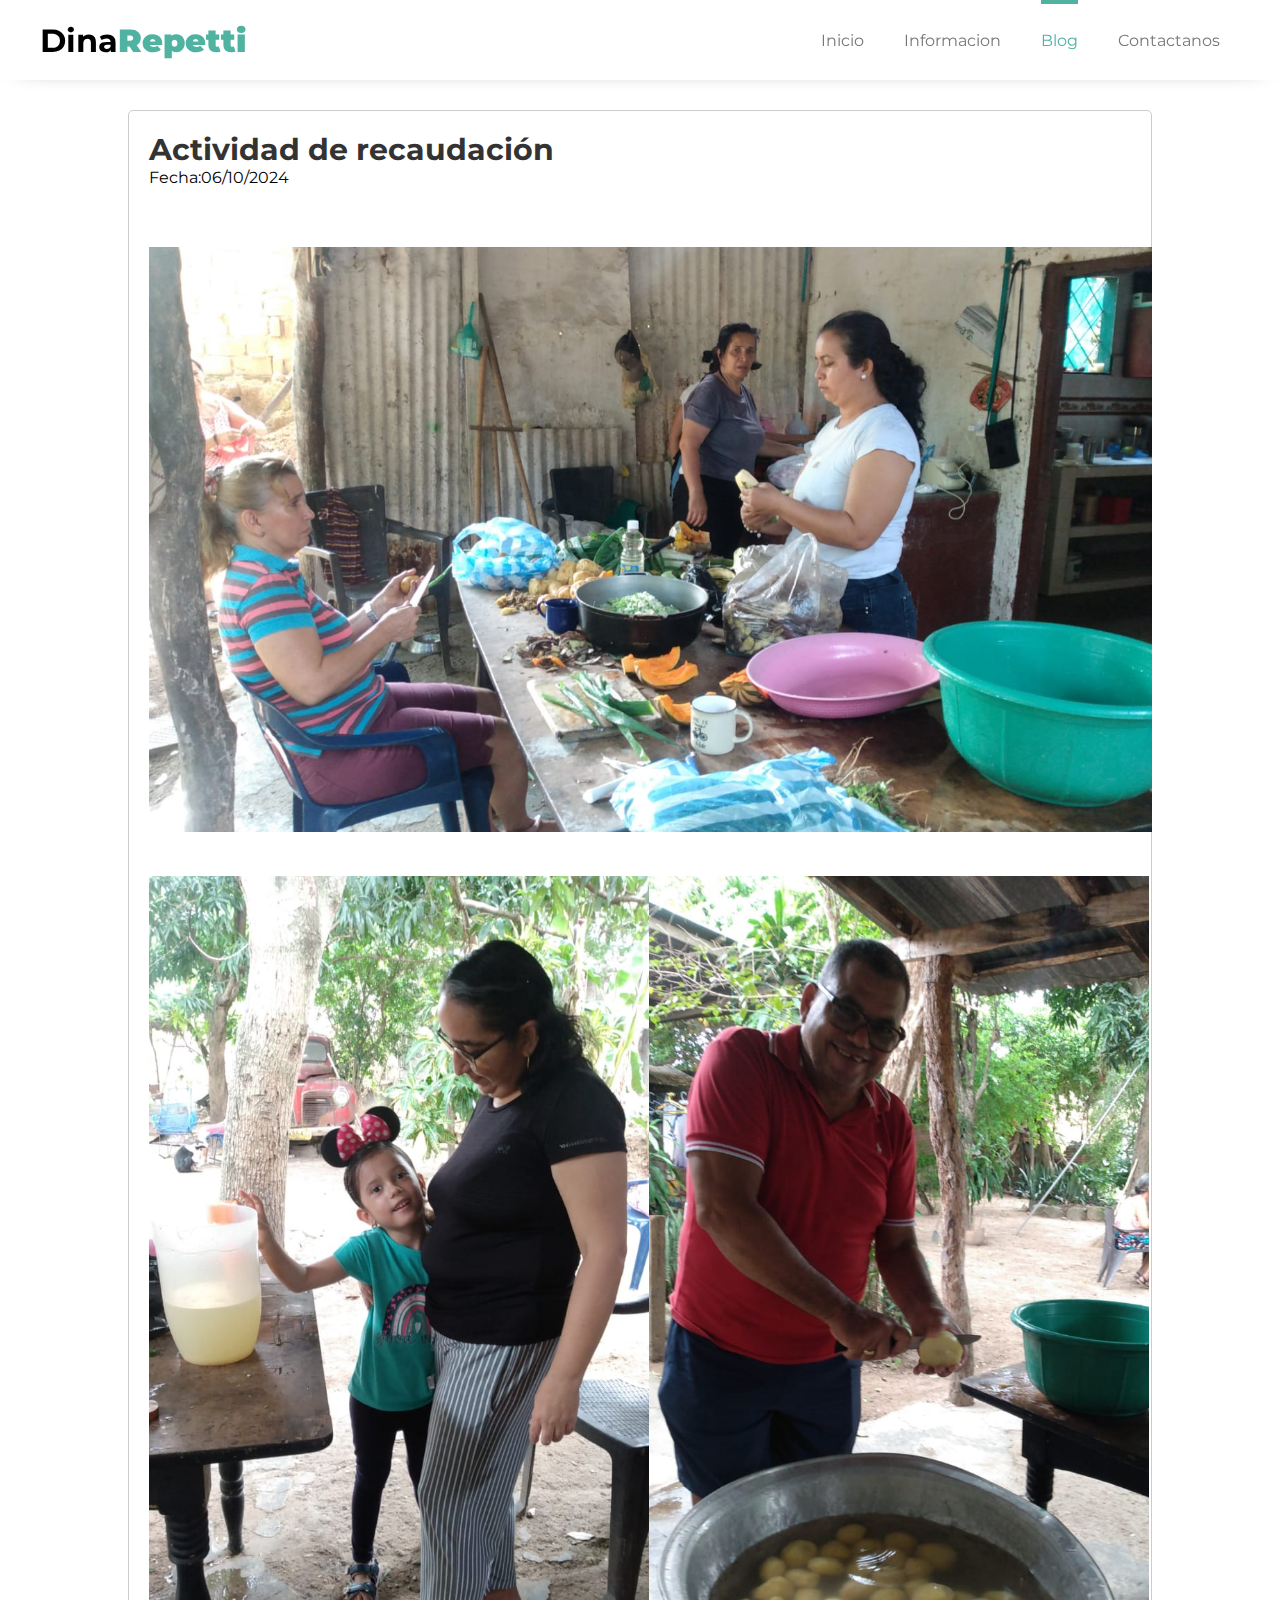
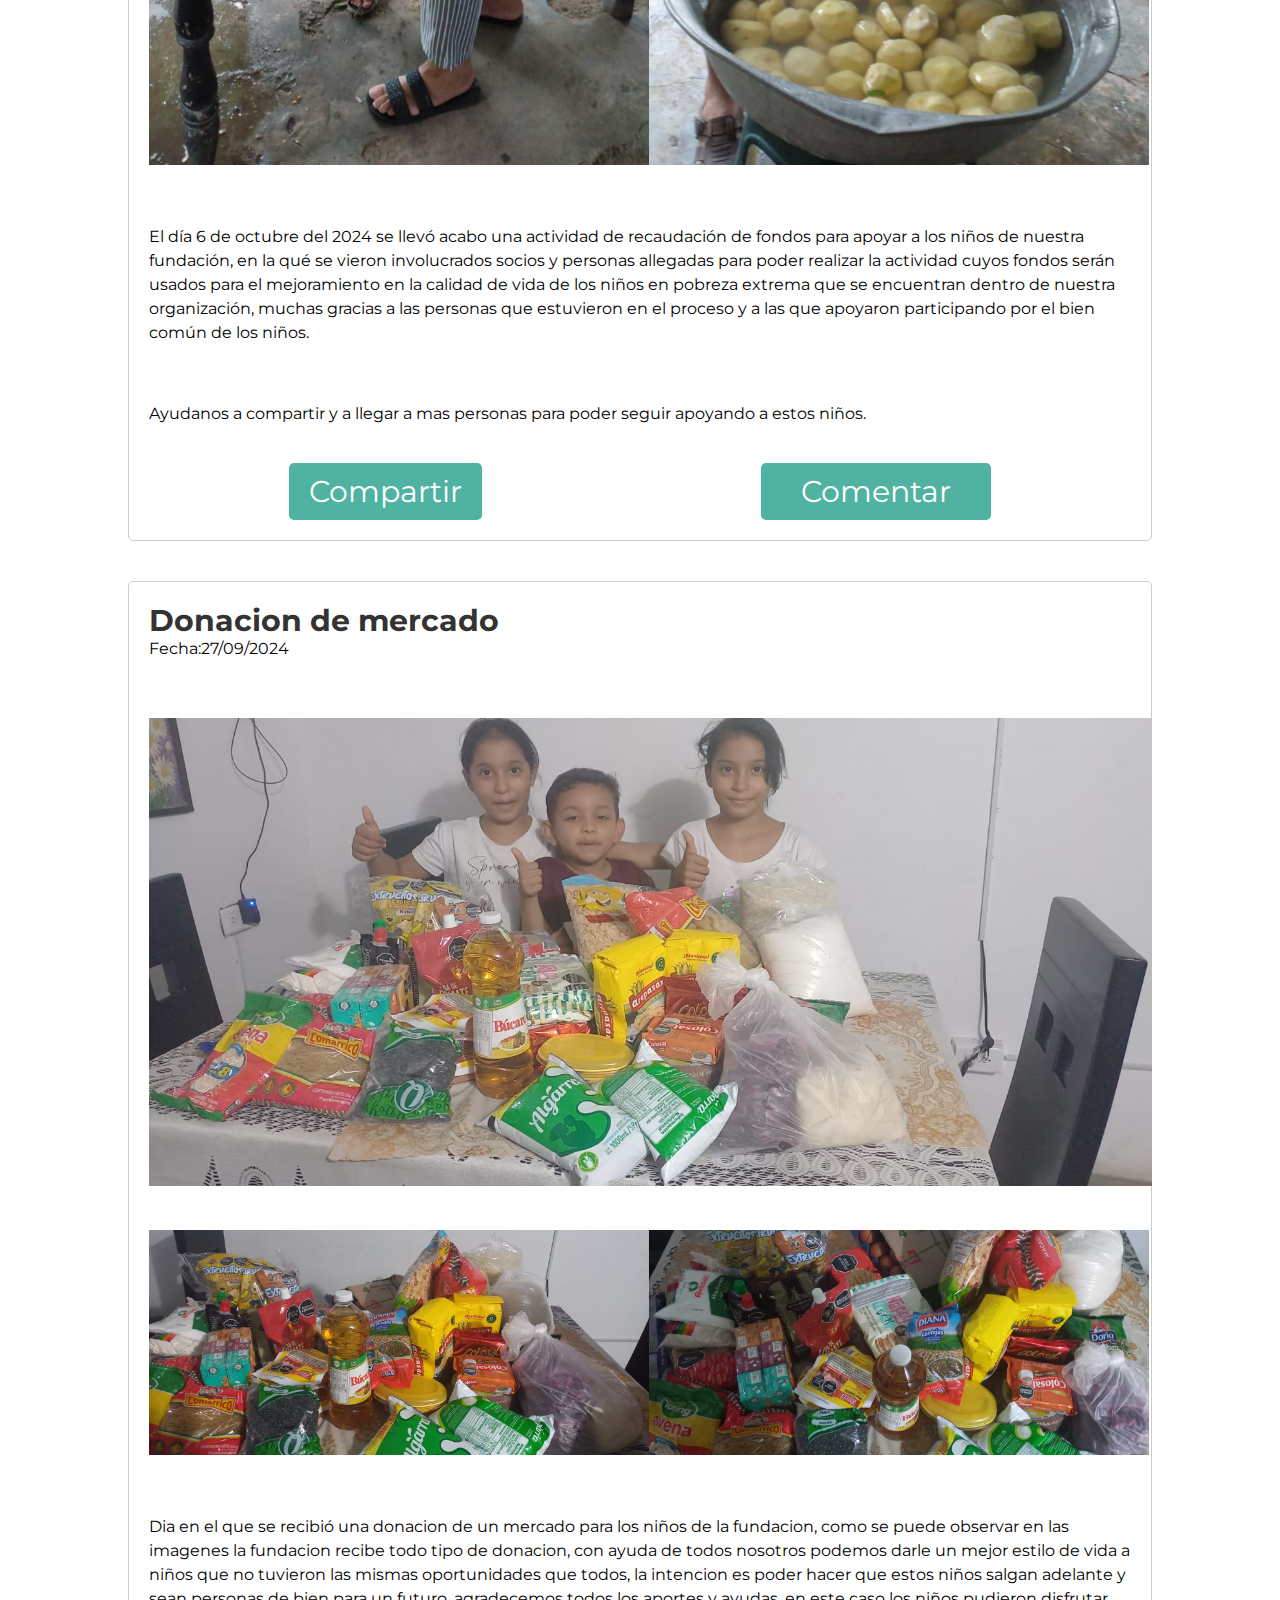
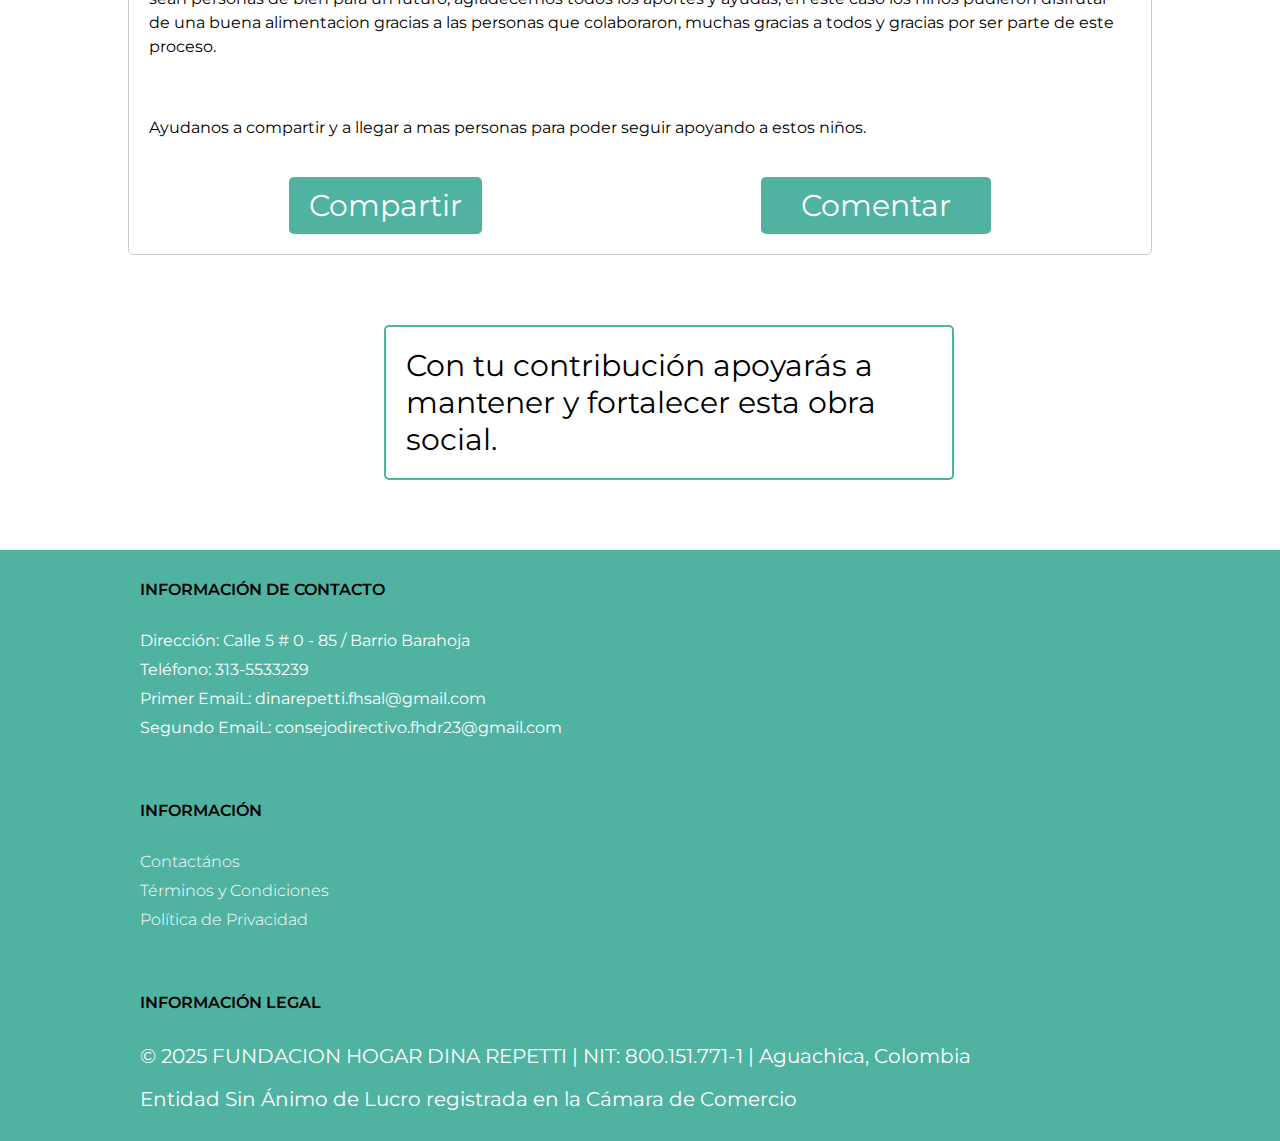
<file: blog.html>
<!DOCTYPE html>
<html lang="en">
<head>
    <meta charset="UTF-8">
    <meta name="viewport" content="width=device-width, initial-scale=1.0">

    <meta name="author" content="Jhorman Villalobos">
    <meta name="Keywords" content="Fundacion, fundacion, fundaciones, niños, pobreza, extrema, Divino, divino, Hogar. hogar, donaciones, Fundaciones, niños sin hogar, niños en pobreza extrema">
    <meta name="description" content="Esta pagina fue realizada para ayudar a la fundacion a mejorar la calidad de vida de niños en pobreza extrema de aguachica cesar, en la cual se muestran las actividades que se realizan con el dinero de las donaciones y se lleva el registro de lo que hace nuestra fundacion">


    <title>DinaRepetti</title>
    <link rel="icon" href="/images/imagen1.png">
    <link rel="stylesheet" href="css/styles.css">
    <link rel="stylesheet" href="css/blog.css">
    
</head>
<body>

    <!-- header menu -->
    <header>

        <div class="header-content">

            <div class="logo">
                <h1>Dina<b>Repetti</b></h1>
            </div>

            <div class="menu">

                <nav>
                    <ul>
                        <li class=""><a href="index.html">Inicio</a></li>
                        <li class=""><a href="informacion.html">Informacion</a></li>
                        <li class="menu-selected"><a href="blog.html" class="text-menu-selected">Blog</a></li>
                        <li class=""><a href="contactanos.html">Contactanos</a></li>
                    </ul>
                </nav>

            </div>

        </div>
    </header>


    <section class="container_blog">




        <div class="post" data-id="1">
            <section class="event-1">
                <h2 class="event-title">Actividad de recaudación</h2>
                <p>Fecha:06/10/2024</p>
                <img class="imagen1" src="blog/actividad2/arroz4.jpeg" alt="" width="1040px">
                


                

                <div class="container-imagenes">
                    <img src="blog/actividad2/arroz1.jpeg" alt="" class="imagen2" width="500px">
                    <img src="blog/actividad2/arroz3.jpeg" alt="" class="imagen2" width="500px">
                </div>
                


                <p class="event-description">El día 6 de octubre del 2024 se llevó acabo una actividad de recaudación de fondos para apoyar a los niños de nuestra fundación, en la qué se vieron involucrados socios y personas allegadas para poder realizar la actividad cuyos fondos serán usados para el mejoramiento en la calidad de vida de los niños en pobreza extrema que se encuentran dentro de nuestra organización, muchas gracias a las personas que estuvieron en el proceso y a las que apoyaron participando por el bien común de los niños.</p>
                <br>
                <p>Ayudanos a compartir y a llegar a mas personas para poder seguir apoyando a estos niños.</p>


                <div class="event-actions">
                    <!--<button class="like-btn"> <span class="like-count"></span></button>-->
                    <button class="share-btn">Compartir</button>
                    <button class="share-btn"><a href="comentarios.html">Comentar</a></button>

                </div>
                
            </section>

            
            
        </div>













        

        <div class="post" data-id="1">
            <section class="event-1">
                <h2 class="event-title">Donacion de mercado</h2>
                <p>Fecha:27/09/2024</p>
                <img class="imagen1" src="blog/mercado-foto1.jpeg" alt="" width="1040px">


                

                <div class="container-imagenes">
                    <img src="blog/mercado-foto2.jpeg" alt="" class="imagen2" width="500px">
                    <img src="blog/mercado-foto3.jpeg" alt="" class="imagen2" width="500px">
                </div>
                


                <p class="event-description">Dia en el que se recibió una donacion de un mercado para los niños de la fundacion, como se puede observar en las imagenes la fundacion recibe todo tipo de donacion, con ayuda de todos nosotros podemos darle un mejor estilo de vida a niños que no tuvieron las mismas oportunidades que todos, la intencion es poder hacer que estos niños salgan adelante y sean personas de bien para un futuro, agradecemos todos los aportes y ayudas, en este caso los niños pudieron disfrutar de una buena alimentacion gracias a las personas que colaboraron, muchas gracias a todos y gracias por ser parte de este proceso.</p>
                <br>
                <p>Ayudanos a compartir y a llegar a mas personas para poder seguir apoyando a estos niños.</p>


                <div class="event-actions">
                    <!--<button class="like-btn"> <span class="like-count"></span></button>-->
                    <button class="share-btn">Compartir</button>
                    <button class="share-btn"><a href="comentarios.html">Comentar</a></button>
                </div>
                
            </section>

            
            
        </div>

        

        



    </section>





    <div class="nota_obligatoria">
        <p>Con tu contribución apoyarás a mantener y fortalecer esta obra social.</p>
    </div>














    <!--footer-->

    <footer class="footer">
        <div class=" container-footer">


            
            <div class="contact-info">
                <p class="title-footer">Información de Contacto</p>
                <ul>
                    <li>
                        Dirección: Calle 5 # 0 - 85 / Barrio Barahoja
                    </li>
                    <li>Teléfono: 313-5533239</li>
                    <li>Primer EmaiL: dinarepetti.fhsal@gmail.com</li>
                    <li>Segundo EmaiL: consejodirectivo.fhdr23@gmail.com</li>
                </ul>
               
            </div>
            <div class="information">
                <p class="title-footer">Información</p>
                <ul>
                    <li><a href="contactanos.html">Contactános</a></li>
                    <li><a href="terminos.html">Términos y Condiciones</a></li>
                    <li><a href="politicas.html">Política de Privacidad</a></li>


                </ul>
            </div>

            <div class="information">
                <p class="title-footer">Información legal</p>
                <div class="informacion-legal">
                    <p>© 2025 FUNDACION HOGAR DINA REPETTI | NIT: 800.151.771-1 | Aguachica, Colombia</p>
                    <br>
                    <p>Entidad Sin Ánimo de Lucro registrada en la Cámara de Comercio</p>
                    
                </div>
            </div>

                
                
            

            
        </div>
    </footer>
    
    
    
    <script src="blog_script.js"></script>
</body>
</html>
</file>
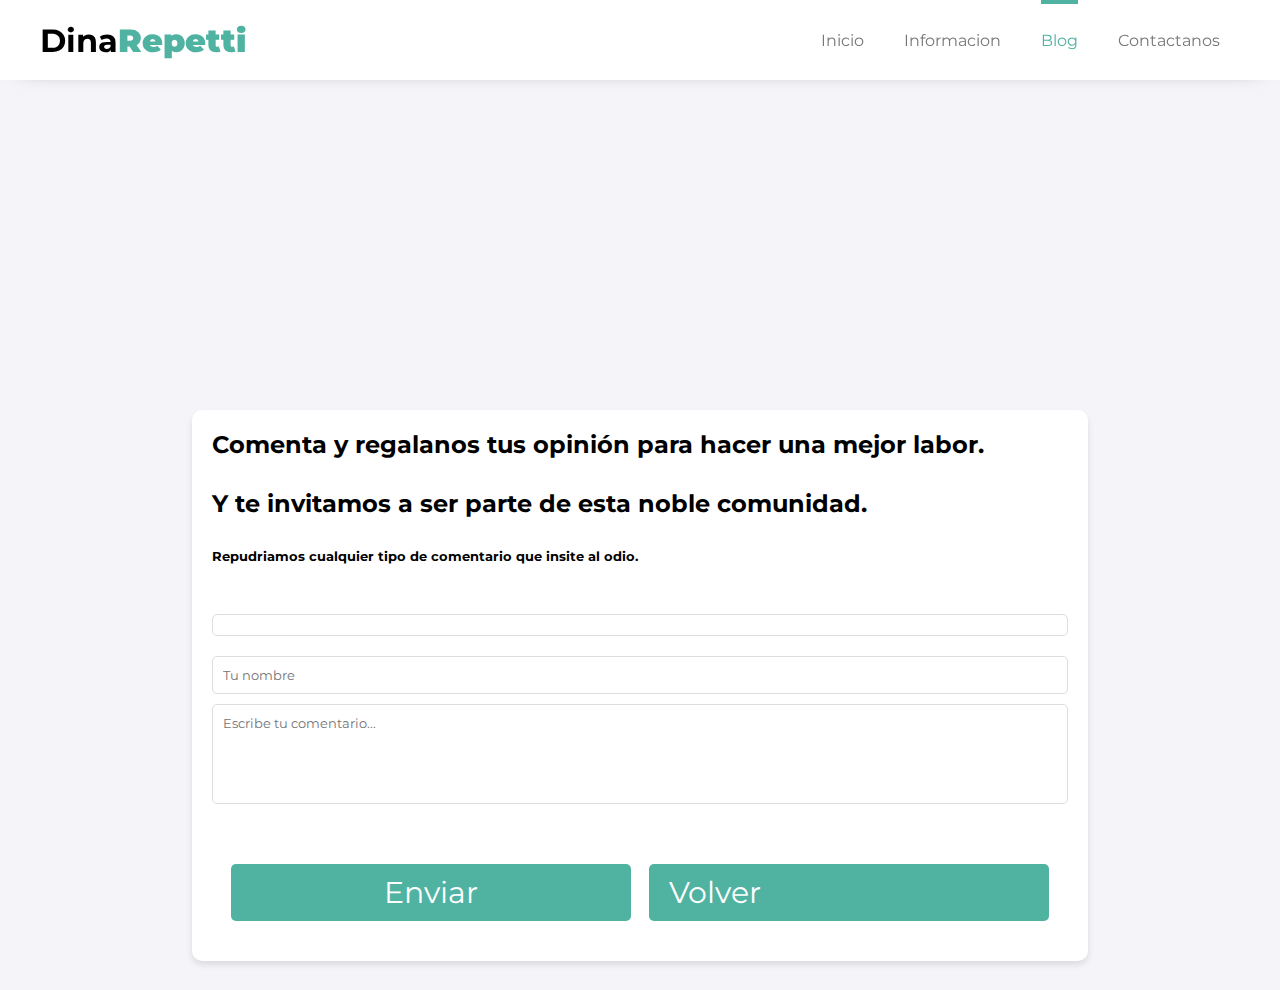
<file: comentarios.html>
<!DOCTYPE html>
<html lang="en">
<head>
    <meta charset="UTF-8">
    <meta name="viewport" content="width=device-width, initial-scale=1.0">

    <meta name="author" content="Jhorman Villalobos">
    <meta name="Keywords" content="Fundacion, fundacion, fundaciones, niños, pobreza, extrema, Divino, divino, Hogar. hogar, donaciones, Fundaciones, niños sin hogar, niños en pobreza extrema">
    <meta name="description" content="Esta pagina fue realizada para ayudar a la fundacion a mejorar la calidad de vida de niños en pobreza extrema de aguachica cesar, en la cual se muestran las actividades que se realizan con el dinero de las donaciones y se lleva el registro de lo que hace nuestra fundacion">


    <title>DinaRepetti</title>
    <link rel="icon" href="/images/imagen1.png">
    <link rel="stylesheet" href="css/styles.css">
    <link rel="stylesheet" href="css/comentarios_styles.css">
    
</head>
<body>

  <!-- header menu -->
  <header>
      <div class="header-content">
          <div class="logo">
              <h1>Dina<b>Repetti</b></h1>
          </div>
          <div class="menu">
              <nav>
                  <ul>
                      <li class=""><a href="index.html">Inicio</a></li>
                      <li class=""><a href="informacion.html">Informacion</a></li>
                      <li class="menu-selected"><a href="blog.html" class="text-menu-selected">Blog</a></li>
                      <li class=""><a href="contactanos.html">Contactanos</a></li>
                  </ul>
              </nav>
          </div>
      </div>
  </header>


  <div class="comments-section">
    <h2>Comenta y regalanos tus opinión para hacer una mejor labor.</h2>
    <h2>Y te invitamos a ser parte de esta noble comunidad.</h2>
    <h5>Repudriamos cualquier tipo de comentario que insite al odio.</h5>
    <div id="comments-display">
      <!-- Los comentarios se mostrarán aquí -->
    </div>
    <form id="comment-form">
      <input id="name-input" type="text" placeholder="Tu nombre" required />
      <textarea id="comment-input" placeholder="Escribe tu comentario..." required></textarea>
      <div class="botones">
        <button type="submit">Enviar</button>
        <div class="boton"><a href="blog.html">Volver</a></div>

      </div>
      

    </form>
  </div>








  


























  
  <script src="comentario_scrip.js"></script>
</body>
</html>
</file>
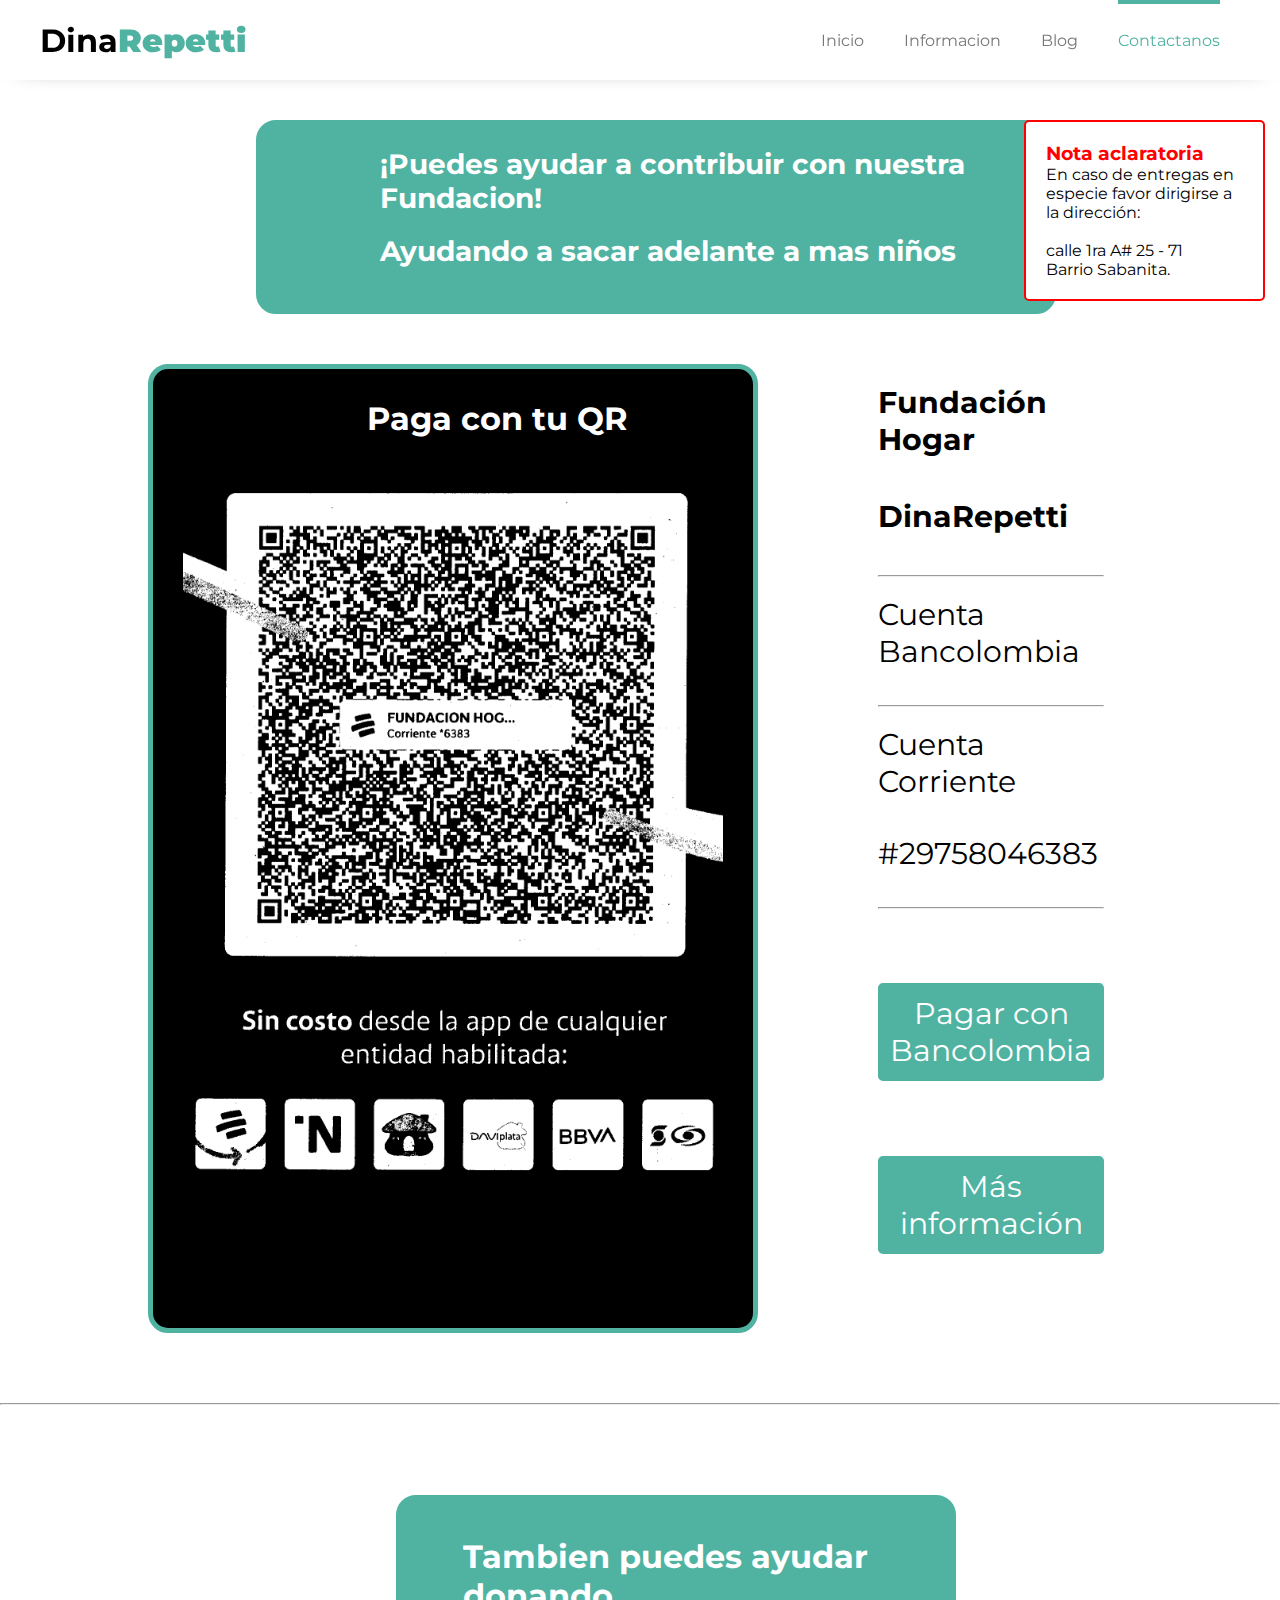
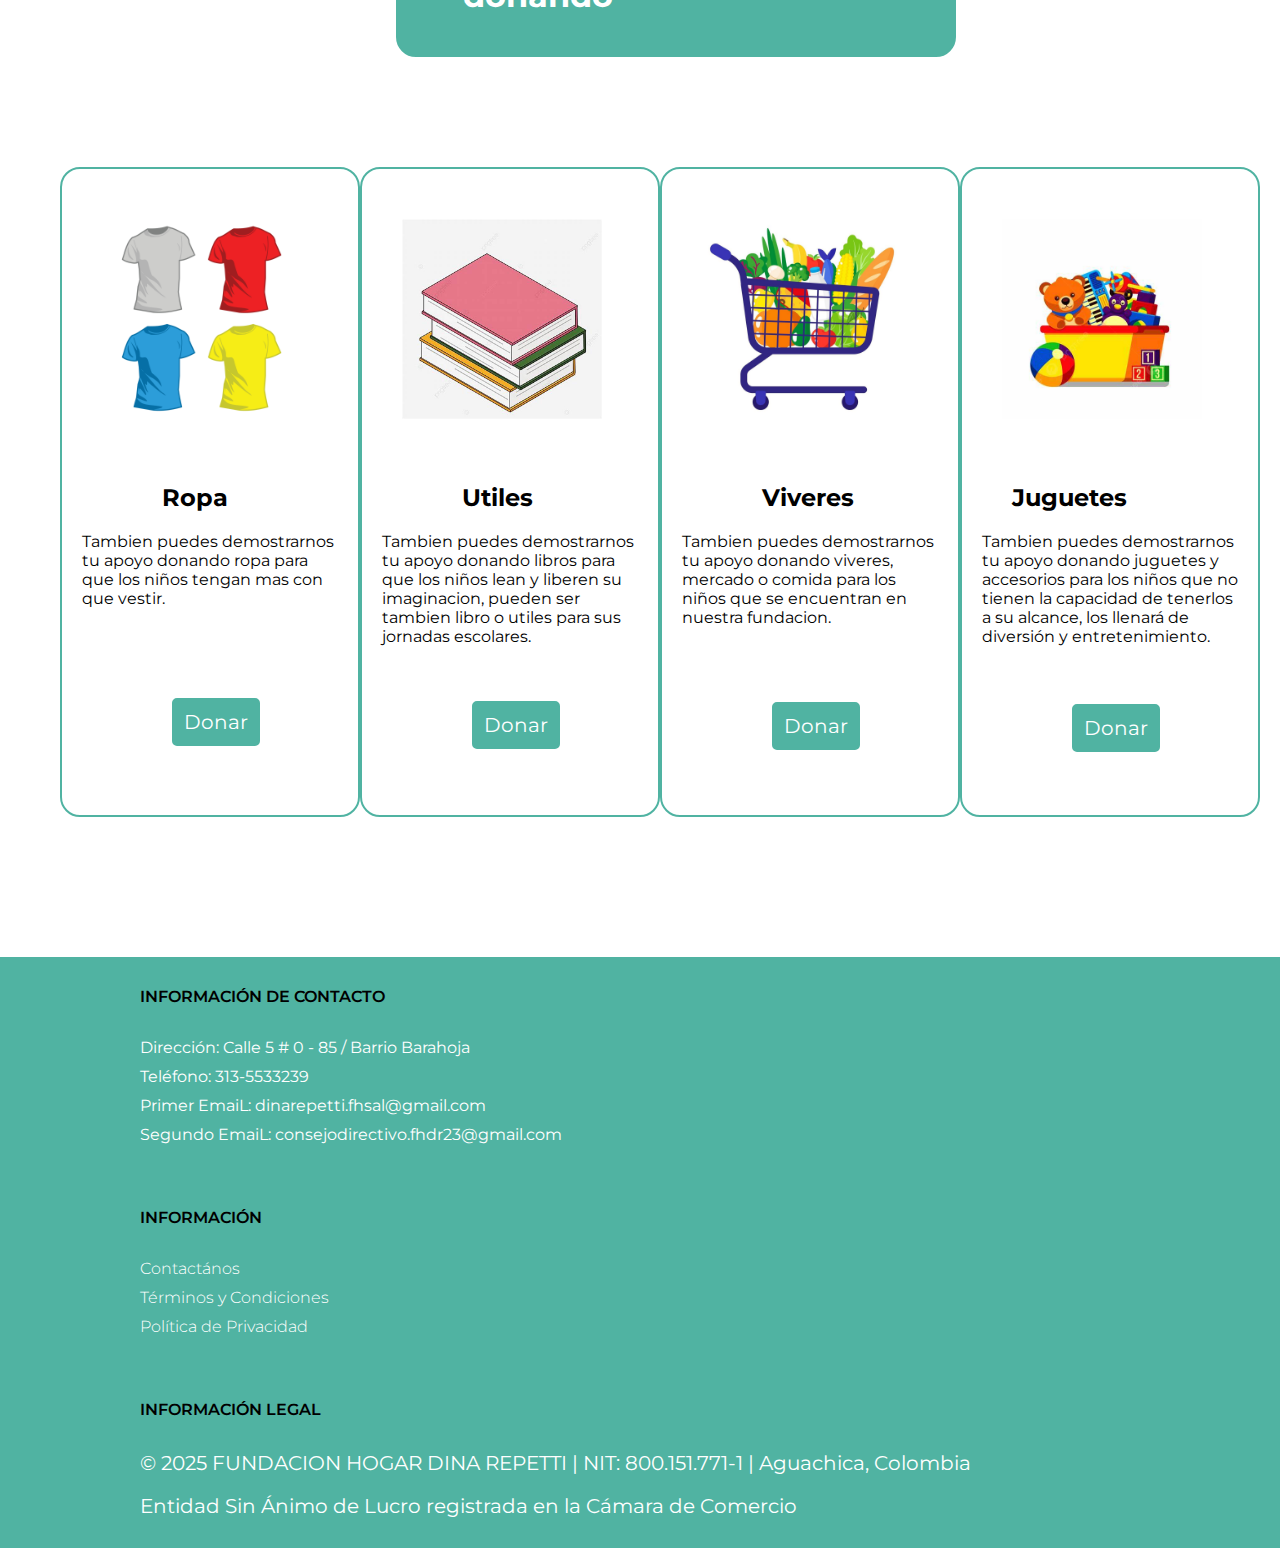
<file: contactanos.html>
<!DOCTYPE html>
<html lang="en">
<head>
    <meta charset="UTF-8">
    <meta name="viewport" content="width=device-width, initial-scale=1.0">
    <title>DinaRepetti</title>

    <meta name="author" content="Jhorman Villalobos">
    <meta name="Keywords" content="Fundacion, fundacion, fundaciones, niños, pobreza, extrema, Divino, divino, Hogar. hogar, donaciones, Fundaciones, niños sin hogar, niños en pobreza extrema">
    <meta name="description" content="Esta pagina fue realizada para ayudar a la fundacion a mejorar la calidad de vida de niños en pobreza extrema de aguachica cesar, en la cual se muestran las actividades que se realizan con el dinero de las donaciones y se lleva el registro de lo que hace nuestra fundacion">


    <link rel="icon" href="/images/imagen1.png">
    <link rel="stylesheet" href="css/styles.css">
    <link rel="stylesheet" href="css/contactanos.css">
</head>
<body>

    <!-- header menu -->
    <header>

        <div class="header-content">

            <div class="logo">
                <h1>Dina<b>Repetti</b></h1>
            </div>

            <div class="menu">

                <nav>
                    <ul>
                        <li class=""><a href="index.html">Inicio</a></li>
                        <li class=""><a href="informacion.html">Informacion</a></li>
                        <li class=""><a href="blog.html">Blog</a></li>
                        <li class="menu-selected"><a href="contactanos.html" class="text-menu-selected">Contactanos</a></li>
                    </ul>
                </nav>

            </div>

        </div>
    </header>


    <div class="nota">
        <h3>Nota aclaratoria</h3>
        <p>En caso de entregas en especie favor dirigirse a la dirección:</p>
        <br>
        <p>calle 1ra A# 25 - 71 </p>
        <p>Barrio Sabanita.</p>
    </div>




    <section class="eslogan">
        <div class="container-eslogan">
            <h3>¡Puedes ayudar a contribuir con nuestra Fundacion!</h3>
            <br>
            <h3>Ayudando a sacar adelante a mas niños</h3>
            <br>
        </div>
    </section>


    <section class="donacion">
        <div class="container-donacion">
            <h1>Paga con tu QR</h1>
            <img src="/donacion/qr.png">
            
        </div>
        <div class="container-cuentas">
            <h1>Fundación Hogar</h1>
            <h1>DinaRepetti</h1>
            <hr>
            <br>
            <p>Cuenta Bancolombia</p>
            <hr>
            <br>
            <p>Cuenta Corriente</p>
            
            <p>#29758046383</p>
            <hr>
            <br>


            
            <button class="boton-donar"><a href="https://enlace-de-pago-bancolombia.com/tu-enlace-personalizado" target="_blank" >Pagar con Bancolombia</a></button>
            
            <button class="boton-donar"><a href="donar.html">Más información</a></button>
            
            

        </div>
    </section>

    <hr>

    <section class="donaciones">

        <h1>
            Tambien puedes ayudar donando
        </h1>

        <div class="container-donaciones">
            <div class="ropa">
                <img src="/donacion/ropa.jpg" alt="" width="200px">
                <h2>Ropa</h2>
                <p>Tambien puedes demostrarnos tu apoyo donando ropa para que los niños tengan mas con que vestir.</p>
                <button class="boton-donar"><a href="donar.html">Donar</a></button>

            </div>

            <div class="libro">
                <img src="/donacion/libro.jpeg" alt="" width="200px">
                <h2>Utiles</h2>
                <p>Tambien puedes demostrarnos tu apoyo donando libros para que los niños lean y liberen su imaginacion, pueden ser tambien libro o utiles para sus jornadas escolares.</p>
                <button class="boton-donar"><a href="donar.html">Donar</a></button>

            </div>

            <div class="mercado">
                <img src="/donacion/mecado.jpg" alt="" width="200px">
                <h2>Viveres</h2>
                <p>Tambien puedes demostrarnos tu apoyo donando viveres, mercado o comida para los niños que se encuentran en nuestra fundacion.</p>
                <button class="boton-donar"><a href="donar.html">Donar</a></button>

            </div>

            <div class="zapatillas">
                <img src="/donacion/juguetes.jpeg" alt="" width="200px" height="200px">
                <h2>Juguetes</h2>
                <p>Tambien puedes demostrarnos tu apoyo donando juguetes y accesorios para los niños que no tienen la capacidad de tenerlos a su alcance, los llenará de diversión y entretenimiento.</p>
                <button class="boton-donar"><a href="donar.html">Donar</a></button>

            </div>
        </div>


    </section>











<!--footer-->

<footer class="footer">
    <div class=" container-footer">


        
        <div class="contact-info">
            <p class="title-footer">Información de Contacto</p>
            <ul>
                <li>
                    Dirección: Calle 5 # 0 - 85 / Barrio Barahoja
                </li>
                <li>Teléfono: 313-5533239</li>
                <li>Primer EmaiL: dinarepetti.fhsal@gmail.com</li>
                <li>Segundo EmaiL: consejodirectivo.fhdr23@gmail.com</li>
            </ul>
           
        </div>
        <div class="information">
            <p class="title-footer">Información</p>
            <ul>
                <li><a href="contactanos.html">Contactános</a></li>
                <li><a href="terminos.html">Términos y Condiciones</a></li>
                <li><a href="politicas.html">Política de Privacidad</a></li>


            </ul>
        </div>

        <div class="information">
            <p class="title-footer">Información legal</p>
            <div class="informacion-legal">
                <p>© 2025 FUNDACION HOGAR DINA REPETTI | NIT: 800.151.771-1 | Aguachica, Colombia</p>
                <br>
                <p>Entidad Sin Ánimo de Lucro registrada en la Cámara de Comercio</p>
                
            </div>
        </div>

            
            
        

        
    </div>
</footer>


</body>
</html>
</file>
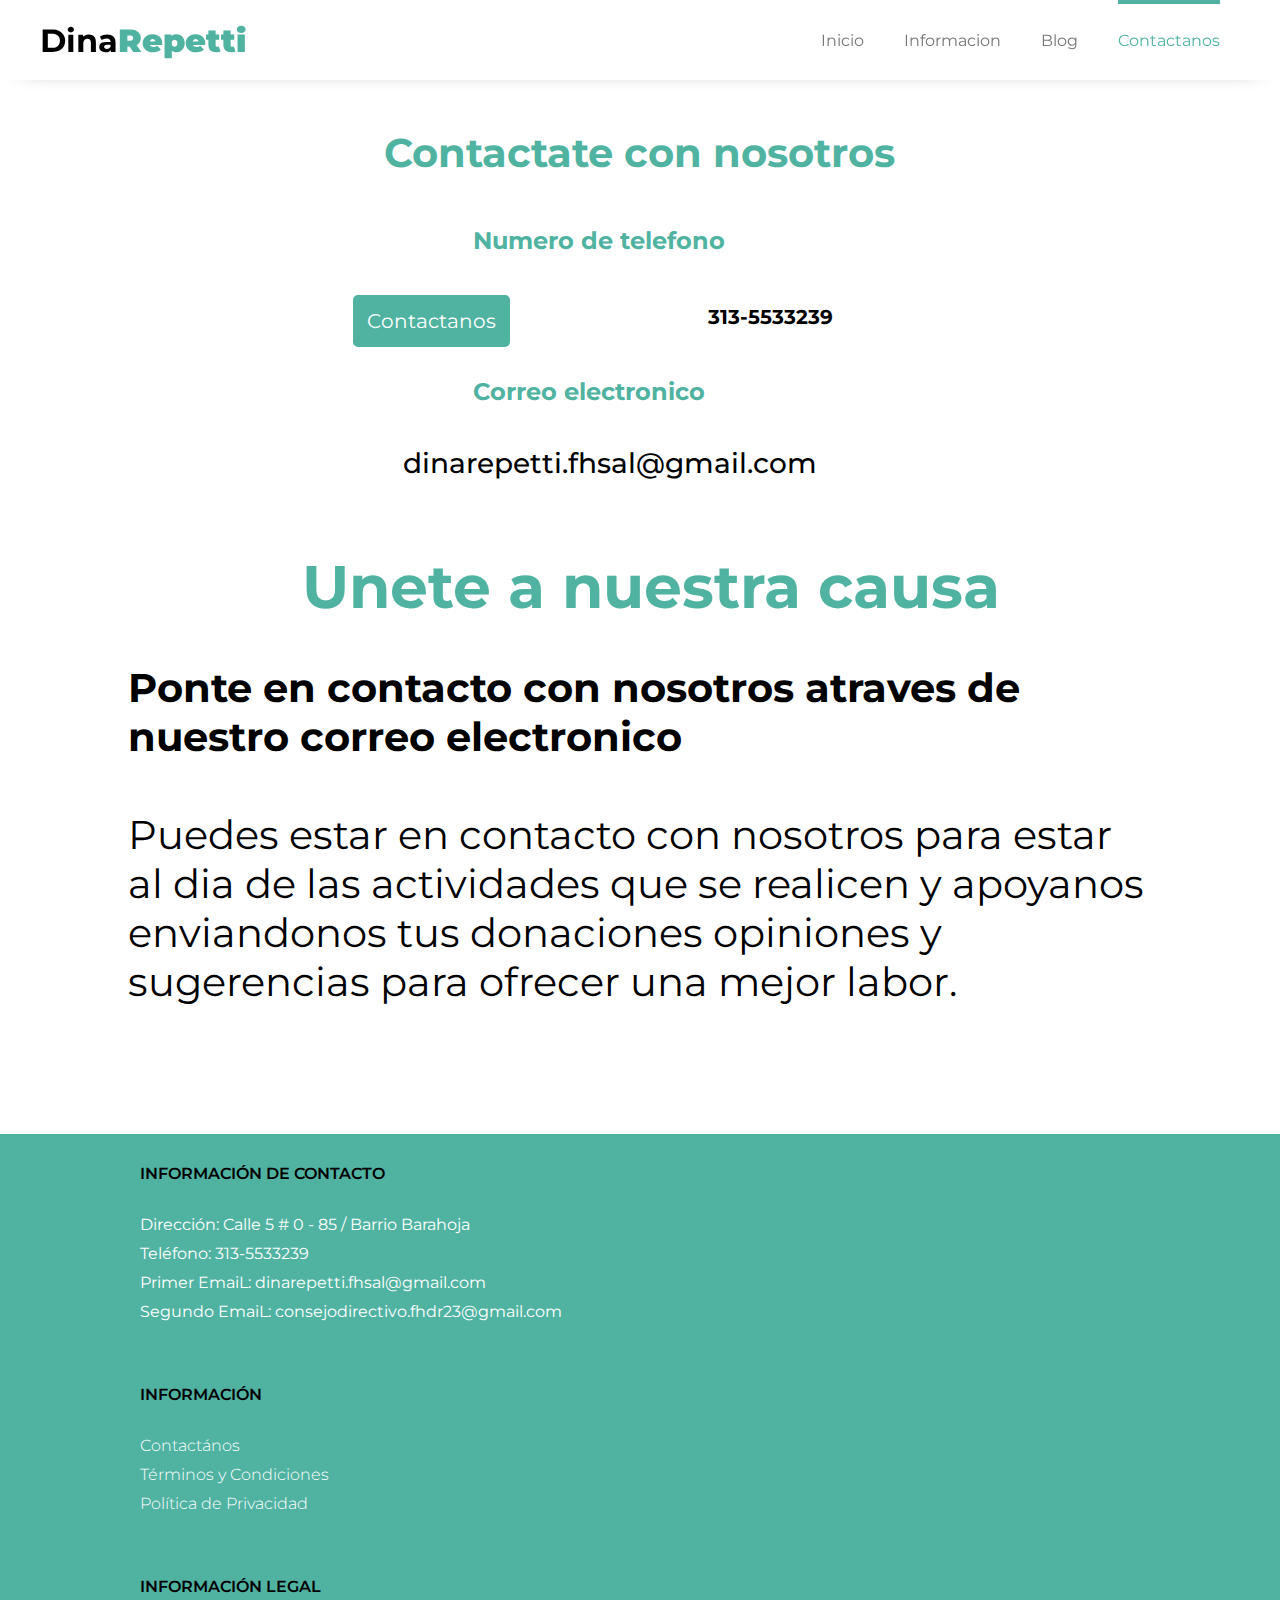
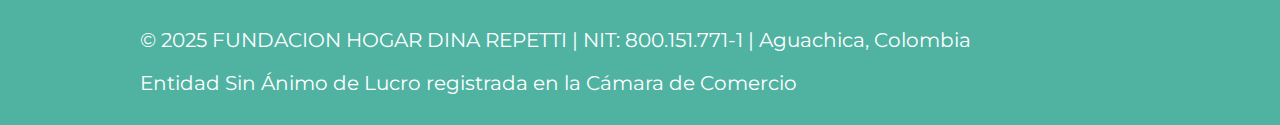
<file: donar.html>
<!DOCTYPE html>
<html lang="en">
<head>
    <meta charset="UTF-8">
    <meta name="viewport" content="width=device-width, initial-scale=1.0">

    <meta name="author" content="Jhorman Villalobos">
    <meta name="Keywords" content="Fundacion, fundacion, fundaciones, niños, pobreza, extrema, Divino, divino, Hogar. hogar, donaciones, Fundaciones, niños sin hogar, niños en pobreza extrema">
    <meta name="description" content="Esta pagina fue realizada para ayudar a la fundacion a mejorar la calidad de vida de niños en pobreza extrema de aguachica cesar, en la cual se muestran las actividades que se realizan con el dinero de las donaciones y se lleva el registro de lo que hace nuestra fundacion">


    <link rel="stylesheet" href="css/styles.css">
    <link rel="stylesheet" href="/css/donar.css">

    <title>DinaRepetti</title>
    <link rel="icon" href="/images/imagen1.png">
</head>
<body>
    

     <!-- header menu -->
     <header>

        <div class="header-content">

            <div class="logo">
                <h1>Dina<b>Repetti</b></h1>
            </div>

            <div class="menu">

                <nav>
                    <ul>
                        <li class=""><a href="index.html">Inicio</a></li>
                        <li class=""><a href="informacion.html">Informacion</a></li>
                        <li class=""><a href="blog.html">Blog</a></li>
                        <li class="menu-selected"><a href="contactanos.html" class="text-menu-selected">Contactanos</a></li>
                    </ul>
                </nav>

            </div>

        </div>
    </header>

    <section class="contacto">
        <h1 class="titulo">Contactate con nosotros</h1>
        <br>
        <div class="container-contacto">

            <div class="numero-telefono">
                <h2>Numero de telefono</h2>
                <div class="boton-numero-telefono">
                    <button class="escribir"><a href="https://wa.me/3135533239?text=Hola! Estoy interesado en recibir mas información acerca de la fundación y apoyar esta noble labor social.">Contactanos</a></button>
                    <p class="numero">313-5533239
                        
                    </p>
                </div>
            </div>

            <div class="numero-telefono"></div>
                <h2>Correo electronico</h2>
                <p class="correo">
                    <a href="https://mail.google.com/mail/?view=cm&fs=1&to=dinarepetti.fhsal@gmail.com&su=&body=" target="_blank">dinarepetti.fhsal@gmail.com</a>
                </p>

            </div>

        </div>

        <div class="texto">
            <h2>Unete a nuestra causa</h2>
            <h4>Ponte en contacto con nosotros atraves de nuestro correo electronico</h4>
            <br>
            <p>Puedes estar en contacto con nosotros para estar al dia de las actividades que se realicen y apoyanos enviandonos tus donaciones opiniones y sugerencias para ofrecer una mejor labor.</p>
        </div>
    </section>





    <!--footer-->

    <footer class="footer">
        <div class=" container-footer">


            
            <div class="contact-info">
                <p class="title-footer">Información de Contacto</p>
                <ul>
                    <li>
                        Dirección: Calle 5 # 0 - 85 / Barrio Barahoja
                    </li>
                    <li>Teléfono: 313-5533239</li>
                    <li>Primer EmaiL: dinarepetti.fhsal@gmail.com</li>
                    <li>Segundo EmaiL: consejodirectivo.fhdr23@gmail.com</li>
                </ul>
               
            </div>
            <div class="information">
                <p class="title-footer">Información</p>
                <ul>
                    <li><a href="contactanos.html">Contactános</a></li>
                    <li><a href="terminos.html">Términos y Condiciones</a></li>
                    <li><a href="politicas.html">Política de Privacidad</a></li>


                </ul>
            </div>

            <div class="information">
                <p class="title-footer">Información legal</p>
                <div class="informacion-legal">
                    <p>© 2025 FUNDACION HOGAR DINA REPETTI | NIT: 800.151.771-1 | Aguachica, Colombia</p>
                    <br>
                    <p>Entidad Sin Ánimo de Lucro registrada en la Cámara de Comercio</p>
                    
                </div>
            </div>

                
                
            

            
        </div>
    </footer>
    


</body>
</html>
</file>
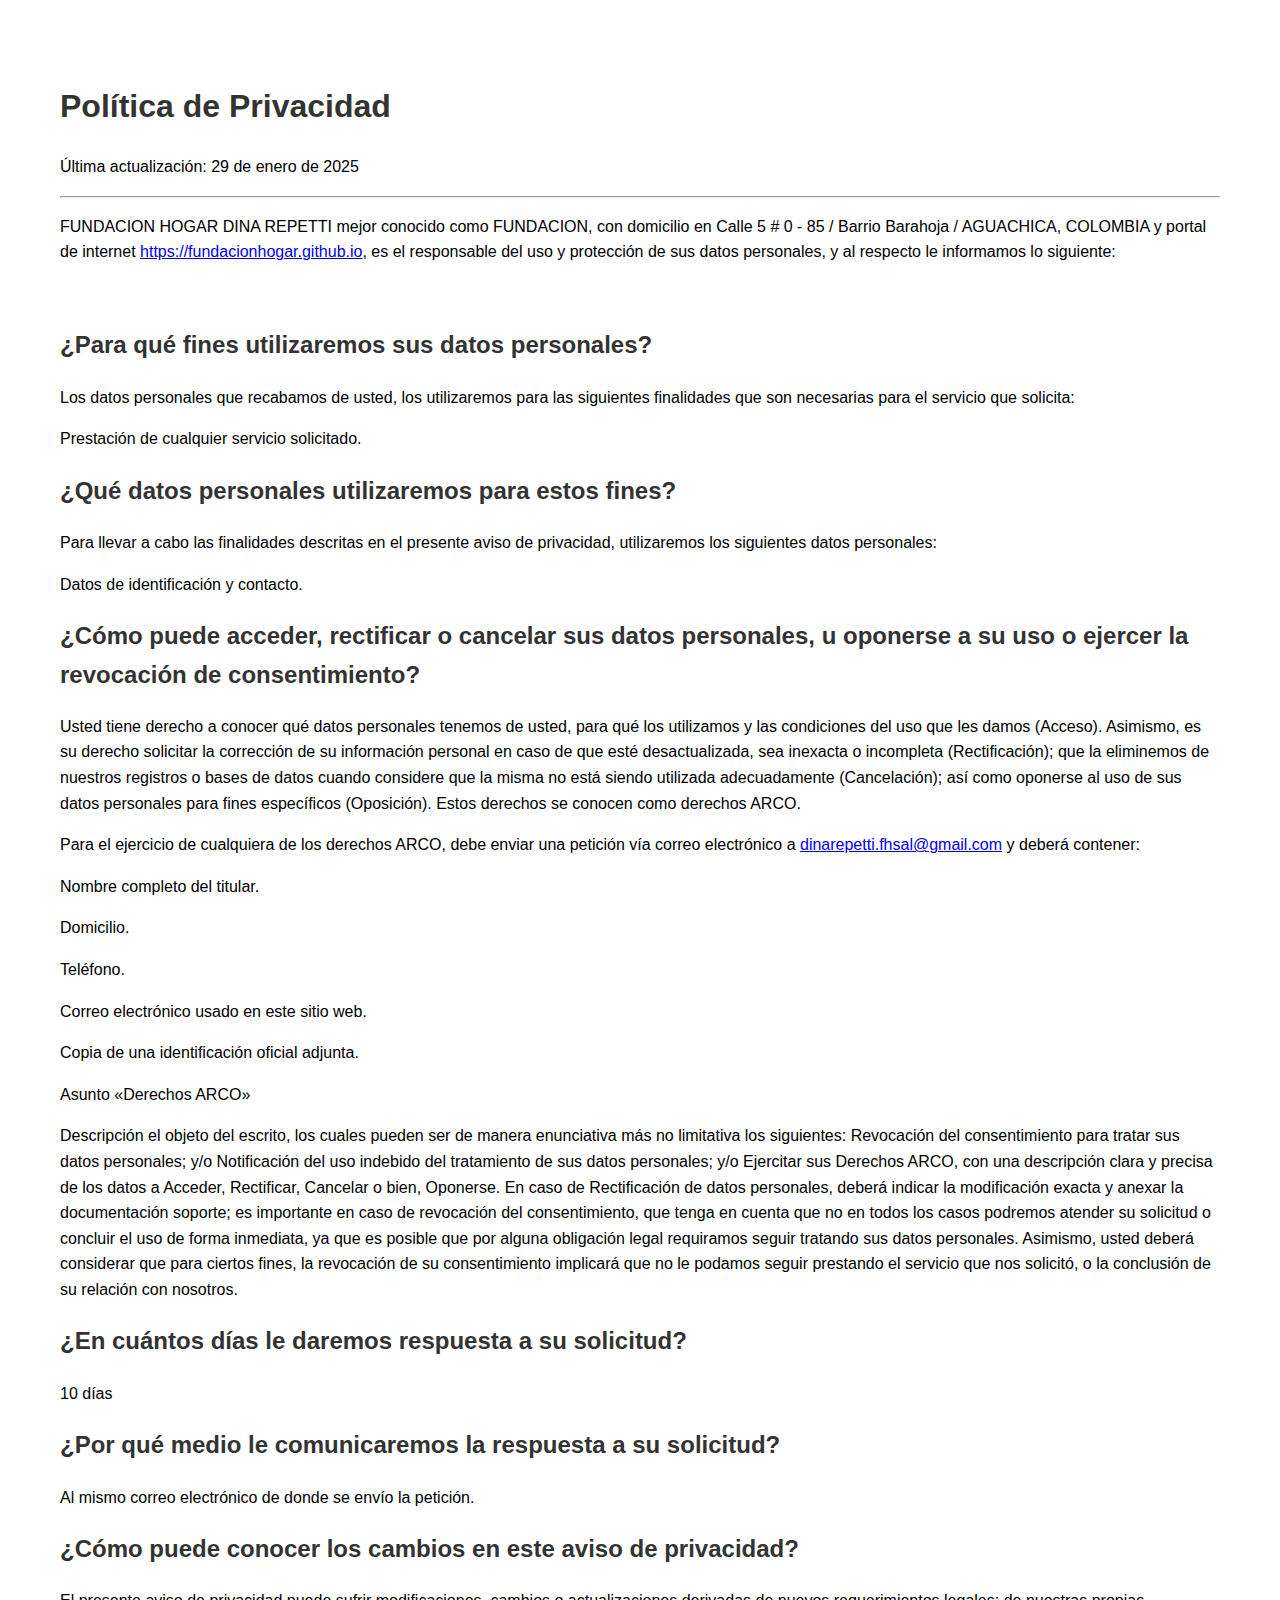
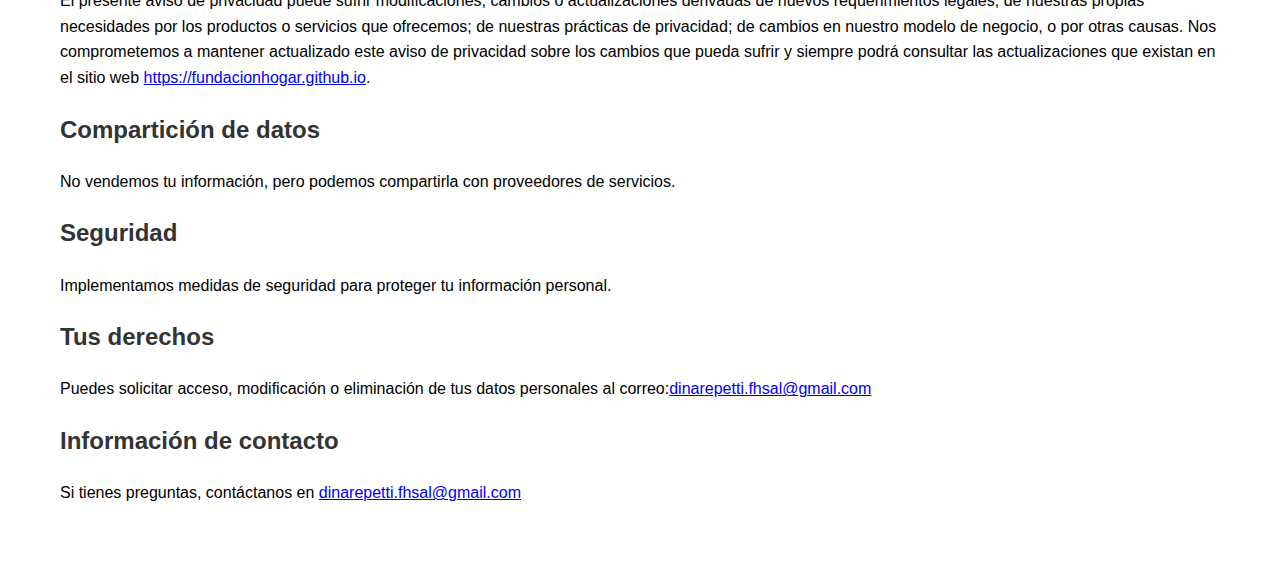
<file: politicas.html>
<!DOCTYPE html>
<html lang="es">
<head>
    <meta charset="UTF-8">
    <meta name="viewport" content="width=device-width, initial-scale=1.0">
    <title>Política de Privacidad</title>
    <style>
        body { font-family: Arial, sans-serif; margin: 40px; padding: 20px; line-height: 1.6; }
        h1, h2 { color: #333; }
    </style>
</head>
<body>

    <h1>Política de Privacidad</h1>
    <p>Última actualización: 29 de enero de 2025</p>
    <hr>
    <p>FUNDACION HOGAR DINA REPETTI mejor conocido como FUNDACION, con domicilio en Calle 5 # 0 - 85 / Barrio Barahoja / AGUACHICA, COLOMBIA y portal de internet <a href="https://fundacionhogar.github.io">https://fundacionhogar.github.io</a>, es el responsable del uso y protección de sus datos personales, y al respecto le informamos lo siguiente: </p>
    <br>
    <h2>¿Para qué fines utilizaremos sus datos personales? </h2>
    <p>Los datos personales que recabamos de usted, los utilizaremos para las siguientes finalidades que son necesarias para el servicio que solicita: </p>
    <p>Prestación de cualquier servicio solicitado.</p>

    <h2>¿Qué datos personales utilizaremos para estos fines? </h2>
    <p>Para llevar a cabo las finalidades descritas en el presente aviso de privacidad, utilizaremos los siguientes datos personales: </p>
    <p>Datos de identificación y contacto.</p>

    <h2>¿Cómo puede acceder, rectificar o cancelar sus datos personales, u oponerse a su uso o ejercer la revocación de consentimiento? </h2>
    <p>Usted tiene derecho a conocer qué datos personales tenemos de usted, para qué los utilizamos y las condiciones del uso que les damos (Acceso). Asimismo, es su derecho solicitar la corrección de su información personal en caso de que esté desactualizada, sea inexacta o incompleta (Rectificación); que la eliminemos de nuestros registros o bases de datos cuando considere que la misma no está siendo utilizada adecuadamente (Cancelación); así como oponerse al uso de sus datos personales para fines específicos (Oposición). Estos derechos se conocen como derechos ARCO. </p>

    <p>Para el ejercicio de cualquiera de los derechos ARCO, debe enviar una petición vía correo electrónico a <a href="https://mail.google.com/mail/?view=cm&fs=1&to=dinarepetti.fhsal@gmail.com&su=&body=" target="_blank">dinarepetti.fhsal@gmail.com</a> y deberá contener:</p>

        <p>Nombre completo del titular.</p> 
        
        <p>Domicilio. </p>
        
        <p>Teléfono.</p> 
        
        <p>Correo electrónico usado en este sitio web. </p>
        
        <p>Copia de una identificación oficial adjunta. </p>
        
        <p>Asunto «Derechos ARCO» </p>
        
        <p>Descripción el objeto del escrito, los cuales pueden ser de manera enunciativa más no limitativa los siguientes: Revocación del consentimiento para tratar sus datos personales; y/o Notificación del uso indebido del tratamiento de sus datos personales; y/o Ejercitar sus Derechos ARCO, con una descripción clara y precisa de los datos a Acceder, Rectificar, Cancelar o bien, Oponerse. En caso de Rectificación de datos personales, deberá indicar la modificación exacta y anexar la documentación soporte; es importante en caso de revocación del consentimiento, que tenga en cuenta que no en todos los casos podremos atender su solicitud o concluir el uso de forma inmediata, ya que es posible que por alguna obligación legal requiramos seguir tratando sus datos personales. Asimismo, usted deberá considerar que para ciertos fines, la revocación de su consentimiento implicará que no le podamos seguir prestando el servicio que nos solicitó, o la conclusión de su relación con nosotros.</p> 

    </p>


    <h2>¿En cuántos días le daremos respuesta a su solicitud? </h2>
    <p>10 días </p>

    <h2>¿Por qué medio le comunicaremos la respuesta a su solicitud? </h2>
    <p>Al mismo correo electrónico de donde se envío la petición. </p>
    




    <h2>¿Cómo puede conocer los cambios en este aviso de privacidad? </h2>
    <p>El presente aviso de privacidad puede sufrir modificaciones, cambios o actualizaciones derivadas de nuevos requerimientos legales; de nuestras propias necesidades por los productos o servicios que ofrecemos; de nuestras prácticas de privacidad; de cambios en nuestro modelo de negocio, o por otras causas. Nos comprometemos a mantener actualizado este aviso de privacidad sobre los cambios que pueda sufrir y siempre podrá consultar las actualizaciones que existan en el sitio web <a href="https://fundacionhogar.github.io">https://fundacionhogar.github.io</a>. </p>



    <h2>Compartición de datos</h2>
    <p>No vendemos tu información, pero podemos compartirla con proveedores de servicios.</p>

    <h2>Seguridad</h2>
    <p>Implementamos medidas de seguridad para proteger tu información personal.</p>

    <h2>Tus derechos</h2>
    <p>Puedes solicitar acceso, modificación o eliminación de tus datos personales al correo:<a href="https://mail.google.com/mail/?view=cm&fs=1&to=dinarepetti.fhsal@gmail.com&su=&body=" target="_blank">dinarepetti.fhsal@gmail.com</a></p>

    <h2>Información de contacto</h2>
    <p>Si tienes preguntas, contáctanos en <a href="https://mail.google.com/mail/?view=cm&fs=1&to=dinarepetti.fhsal@gmail.com&su=&body=" target="_blank">dinarepetti.fhsal@gmail.com</a></p>



</body>
</html>
</file>
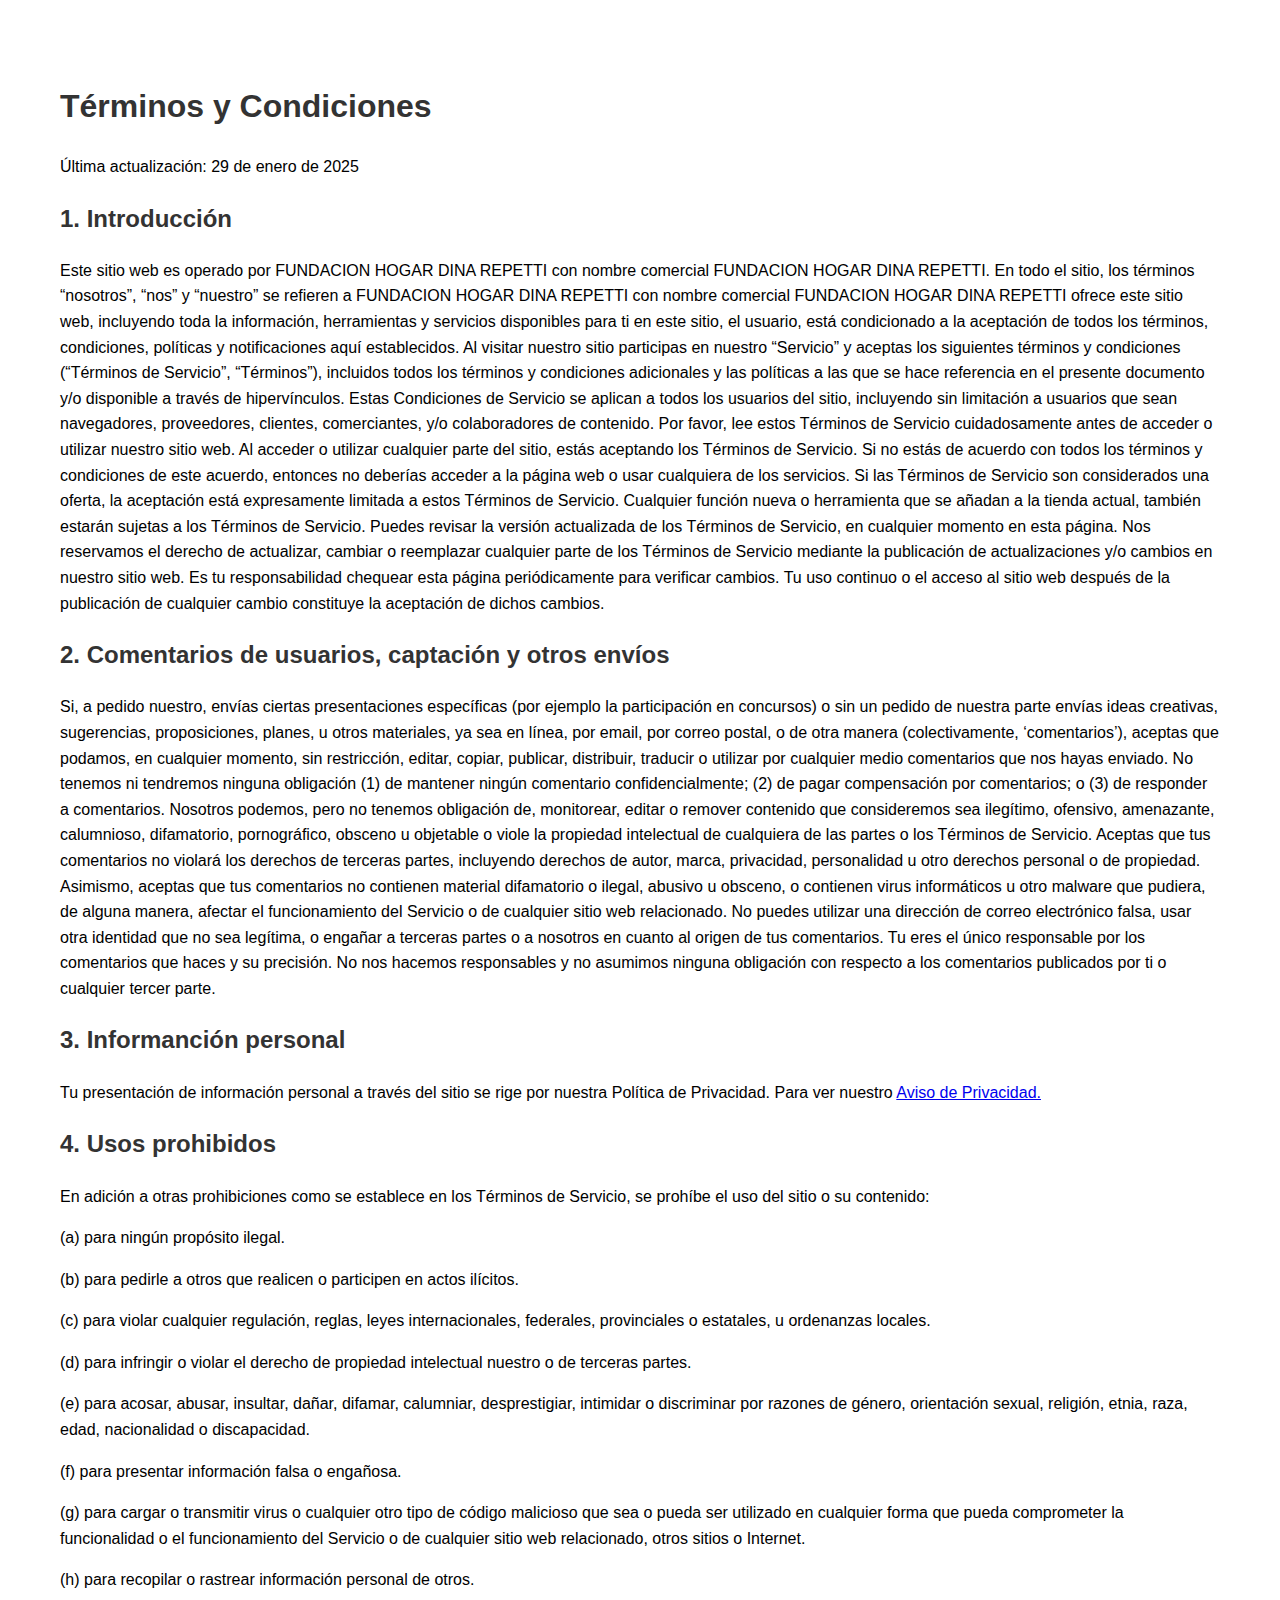
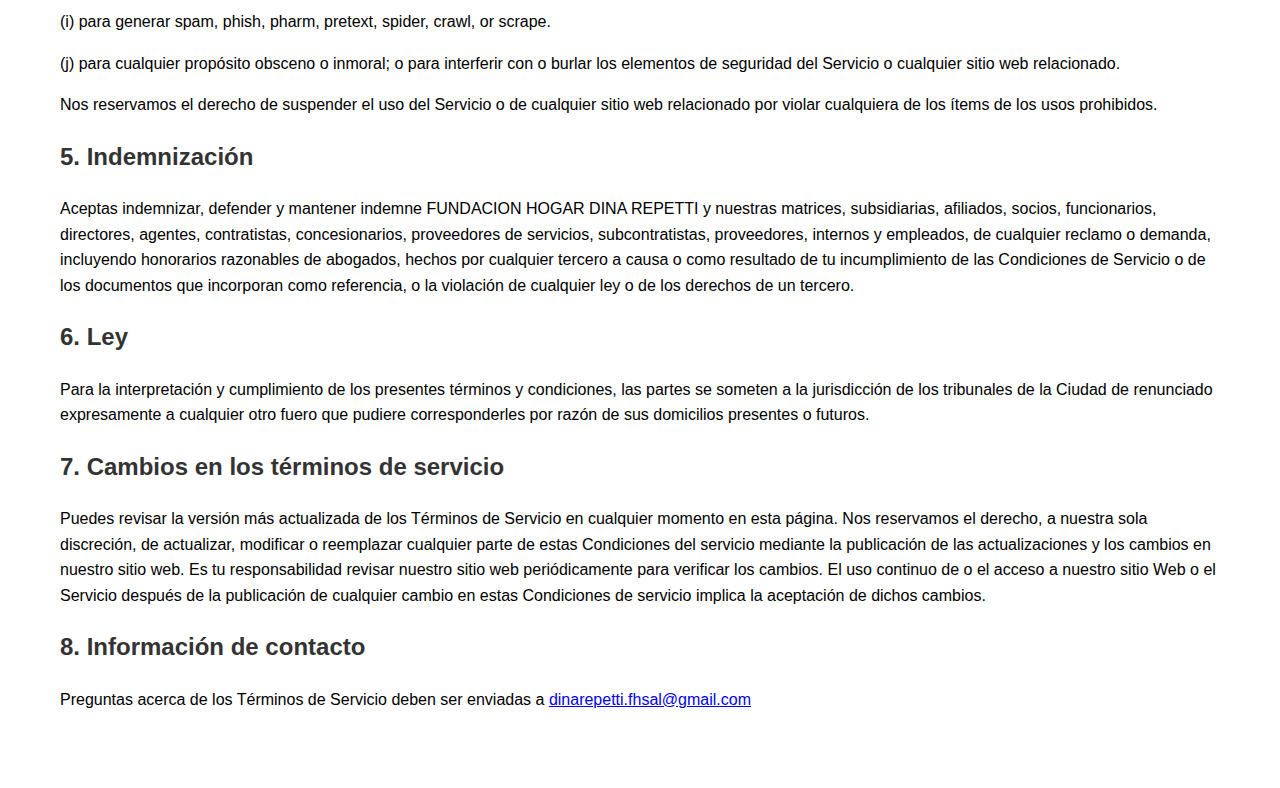
<file: terminos.html>
<!DOCTYPE html>
<html lang="es">
<head>
    <meta charset="UTF-8">
    <meta name="viewport" content="width=device-width, initial-scale=1.0">
    <title>Términos y Condiciones</title>
    <style>
        body { font-family: Arial, sans-serif; margin: 40px; padding: 20px; line-height: 1.6; }
        h1, h2 { color: #333; }
    </style>
</head>
<body>

    <h1>Términos y Condiciones</h1>
    <p>Última actualización: 29 de enero de 2025</p>

    <h2>1. Introducción</h2>
    <p>Este sitio web es operado por FUNDACION HOGAR DINA REPETTI con nombre comercial FUNDACION HOGAR DINA REPETTI. En todo el sitio, los términos “nosotros”, “nos” y “nuestro” se refieren a FUNDACION HOGAR DINA REPETTI con nombre comercial FUNDACION HOGAR DINA REPETTI ofrece este sitio web, incluyendo toda la información, herramientas y servicios disponibles para ti en este sitio, el usuario, está condicionado a la aceptación de todos los términos, condiciones, políticas y notificaciones aquí establecidos. 

        Al visitar nuestro sitio participas en nuestro “Servicio” y aceptas los siguientes términos y condiciones (“Términos de Servicio”, “Términos”), incluidos todos los términos y condiciones adicionales y las políticas a las que se hace referencia en el presente documento y/o disponible a través de hipervínculos. Estas Condiciones de Servicio se aplican a todos los usuarios del sitio, incluyendo sin limitación a usuarios que sean navegadores, proveedores, clientes, comerciantes, y/o colaboradores de contenido. 
        
        Por favor, lee estos Términos de Servicio cuidadosamente antes de acceder o utilizar nuestro sitio web. Al acceder o utilizar cualquier parte del sitio, estás aceptando los Términos de Servicio. Si no estás de acuerdo con todos los términos y condiciones de este acuerdo, entonces no deberías acceder a la página web o usar cualquiera de los servicios. Si las Términos de Servicio son considerados una oferta, la aceptación está expresamente limitada a estos Términos de Servicio. 
        
        Cualquier función nueva o herramienta que se añadan a la tienda actual, también estarán sujetas a los Términos de Servicio. Puedes revisar la versión actualizada de los Términos de Servicio, en cualquier momento en esta página. Nos reservamos el derecho de actualizar, cambiar o reemplazar cualquier parte de los Términos de Servicio mediante la publicación de actualizaciones y/o cambios en nuestro sitio web. Es tu responsabilidad chequear esta página periódicamente para verificar cambios. Tu uso continuo o el acceso al sitio web después de la publicación de cualquier cambio constituye la aceptación de dichos cambios. </p>

    <h2>2. Comentarios de usuarios, captación y otros envíos</h2>
    <p>Si, a pedido nuestro, envías ciertas presentaciones específicas (por ejemplo la participación en concursos) o sin un pedido de nuestra parte envías ideas creativas, sugerencias, proposiciones, planes, u otros materiales, ya sea en línea, por email, por correo postal, o de otra manera (colectivamente, ‘comentarios’), aceptas que podamos, en cualquier momento, sin restricción, editar, copiar, publicar, distribuir, traducir o utilizar por cualquier medio comentarios que nos hayas enviado. No tenemos ni tendremos ninguna obligación (1) de mantener ningún comentario confidencialmente; (2) de pagar compensación por comentarios; o (3) de responder a comentarios. 

        Nosotros podemos, pero no tenemos obligación de, monitorear, editar o remover contenido que consideremos sea ilegítimo, ofensivo, amenazante, calumnioso, difamatorio, pornográfico, obsceno u objetable o viole la propiedad intelectual de cualquiera de las partes o los Términos de Servicio. 
        
        Aceptas que tus comentarios no violará los derechos de terceras partes, incluyendo derechos de autor, marca, privacidad, personalidad u otro derechos personal o de propiedad. Asimismo, aceptas que tus comentarios no contienen material difamatorio o ilegal, abusivo u obsceno, o contienen virus informáticos u otro malware que pudiera, de alguna manera, afectar el funcionamiento del Servicio o de cualquier sitio web relacionado. No puedes utilizar una dirección de correo electrónico falsa, usar otra identidad que no sea legítima, o engañar a terceras partes o a nosotros en cuanto al origen de tus comentarios. Tu eres el único responsable por los comentarios que haces y su precisión. No nos hacemos responsables y no asumimos ninguna obligación con respecto a los comentarios publicados por ti o cualquier tercer parte.</p>


    <h2>3. Informanción personal</h2>
    <p>Tu presentación de información personal a través del sitio se rige por nuestra Política de Privacidad. Para ver nuestro <a href="politicas.html">Aviso de Privacidad.</a></p>

    <h2>4. Usos prohibidos</h2>
    <p>En adición a otras prohibiciones como se establece en los Términos de Servicio, se prohíbe el uso del sitio o su contenido: </p>
    <p>(a) para ningún propósito ilegal. </p>
    <p>(b) para pedirle a otros que realicen o participen en actos ilícitos. </p>
    <p>(c) para violar cualquier regulación, reglas, leyes internacionales, federales, provinciales o estatales, u ordenanzas locales. </p>
    <p>(d) para infringir o violar el derecho de propiedad intelectual nuestro o de terceras partes. </p>
    <p>(e) para acosar, abusar, insultar, dañar, difamar, calumniar, desprestigiar, intimidar o discriminar por razones de género, orientación sexual, religión, etnia, raza, edad, nacionalidad o discapacidad. </p>
    <p>(f) para presentar información falsa o engañosa. </p>
    <p>(g) para cargar o transmitir virus o cualquier otro tipo de código malicioso que sea o pueda ser utilizado en cualquier forma que pueda comprometer la funcionalidad o el funcionamiento del Servicio o de cualquier sitio web relacionado, otros sitios o Internet. </p>
    <p>(h) para recopilar o rastrear información personal de otros. </p>
    <p>(i) para generar spam, phish, pharm, pretext, spider, crawl, or scrape. </p>
    <p>(j) para cualquier propósito obsceno o inmoral; o para interferir con o burlar los elementos de seguridad del Servicio o cualquier sitio web relacionado. </p>
    <p>Nos reservamos el derecho de suspender el uso del Servicio o de cualquier sitio web relacionado por violar cualquiera de los ítems de los usos prohibidos.  </p>











    <h2>5. Indemnización</h2>
    <p>Aceptas indemnizar, defender y mantener indemne FUNDACION HOGAR DINA REPETTI y nuestras matrices, subsidiarias, afiliados, socios, funcionarios, directores, agentes, contratistas, concesionarios, proveedores de servicios, subcontratistas, proveedores, internos y empleados, de cualquier reclamo o demanda, incluyendo honorarios razonables de abogados, hechos por cualquier tercero a causa o como resultado de tu incumplimiento de las Condiciones de Servicio o de los documentos que incorporan como referencia, o la violación de cualquier ley o de los derechos de un tercero. </p>

    <h2>6. Ley</h2>
    <p>Para la interpretación y cumplimiento de los presentes términos y condiciones, las partes se someten a la jurisdicción de los tribunales de la Ciudad de renunciado expresamente a cualquier otro fuero que pudiere corresponderles por razón de sus domicilios presentes o futuros. </p>


    <h2>7. Cambios en los términos de servicio</h2>
    <p>Puedes revisar la versión más actualizada de los Términos de Servicio en cualquier momento en esta página. 

        Nos reservamos el derecho, a nuestra sola discreción, de actualizar, modificar o reemplazar cualquier parte de estas Condiciones del servicio mediante la publicación de las actualizaciones y los cambios en nuestro sitio web. Es tu responsabilidad revisar nuestro sitio web periódicamente para verificar los cambios. El uso continuo de o el acceso a nuestro sitio Web o el Servicio después de la publicación de cualquier cambio en estas Condiciones de servicio implica la aceptación de dichos cambios. </p>


    <h2>8. Información de contacto</h2>
    <p>Preguntas acerca de los Términos de Servicio deben ser enviadas a <a href="https://mail.google.com/mail/?view=cm&fs=1&to=dinarepetti.fhsal@gmail.com&su=&body=" target="_blank">dinarepetti.fhsal@gmail.com</a></p>





</body>
</html>
</file>
<file: css/styles.css>
@import url('https://fonts.googleapis.com/css2?family=Montserrat:ital,wght@0,100..900;1,100..900&display=swap');



*{
    margin: 0;
    padding: 0;
    box-sizing: border-box;
    text-decoration: none;
    font-family: "Montserrat", sans-serif;
   
}


header{
    position: fixed;
    top: 0;
    left: 0;
    width: 100%;
    height: 80px;
    background-color: #fff;
    box-shadow: 0 4px 25px -22px #000;
    z-index: 2;
}

.header-content {
    max-width: 1200px;
    margin: auto;
    display: flex;
    justify-content: space-between;
}


.logo {
    height: 80px;
    display: flex;
    justify-content: center;
    align-items: center;
}

.logo h1 b {
    color: #50b3a2;
}


.menu {
    height: 80px;
}

.menu nav {
    height: 100%;
}

.menu nav ul {
    height: 100%;
    display: flex;
    list-style: none;
}

.menu nav ul li {
    height: 100%;
    margin: 0px 20px;
    display: flex;
    justify-content: center;
    align-items: center;
    position: relative;
}

.menu-selected:before{
    content: '';
    width: 100%;
    height: 4px;
    background-color: #50b3a2;
    position: absolute;
    top: 0;
    left: 0;
}

.menu nav ul li a {
    color: #777777;
    transition: color 300ms;
}

.menu nav ul li a:hover {
    color: #50b3a2;
}

.menu .text-menu-selected {
    color: #50b3a2;
}



.nota {
  position: fixed;
  z-index: 2;
  padding: 20px;
  margin-top: 15px;
  margin-left: 80%;
  margin-right: 15px;
  border: 2px solid #ff0000;
  border-radius: 5px;
  background-color: #FFFFFF;
}

.nota h3 {
  color: #ff0000;
}
















 
.headeer-content {
  margin-top: 80px;
  padding-bottom: 50px;
}

.slider {
  display: flex;
  align-items: center;
}
.slider-txt {
  margin-left: 95px;
  width: 35%;
}
.slider-txt h1 {
  font-size: 70px;
  color: #50b3a2;
  text-transform: uppercase;
  font-weight: 800;
}
.slider-txt h2 {
    font-size: 50px;
    color: #50b3a2;
    text-transform: uppercase;
    font-weight: 800;
  }
.slider-txt p {
  font-size: 18px;
  color: #5c5c5c;

}



.botones {
  margin-top: 50px;
}

.btn-1 {
  display: inline-block;
  padding: 15px 35px;
  border: 2px solid #50b3a2;
  color: #50b3a2;
  font-weight: 800;
  letter-spacing: 2px;
  margin-right: 20px;
  cursor: pointer;
  border-radius: 5px;
  transition: background 0.3s ease;
}

.btn-1:hover {
  background-color: #50b3a2;
  color: #FFFFFF;
}

.slider-img {
  width: 50%;
}

.slider-img img {
  margin-right: 225px;
  width: 550px;
}













  .horario {
    padding: 100px 0;
    background-color: #50b3a2;
    
  }
  
  .horario-info h2{
    margin: 0 20px;
    font-size: 75px;
    color: #FFFFFF;
    font-weight: 800;
    text-transform: uppercase;
    margin-bottom: 50px;
  }
  
  .horario-txt {
    margin: 0 20px;

    display: flex;
    justify-content: space-between;
  
  }
  
  .txt {
    color: #FFFFFF;
  }
  
  .txt h4 {
    font-size: 18px;
    color: #000;
    margin-bottom: 30px;
  }
  
  .txt p {
    font-size: 18px;
    text-transform: uppercase;
    font-weight: 600;
    margin-bottom: 15px;
  }
























.footer {
	background-color: #50b3a2;
}

.container-footer {
	display: flex;
	flex-direction: column;
	gap: 4rem;
	padding: 30px;
}

.menu-footer {
	display: grid;
	grid-template-columns: repeat(3, 1fr) 30rem;
	gap: 3rem;
	justify-items: center;
}

.title-footer {
	font-weight: 600;
	font-size: 16px;
	text-transform: uppercase;
}

.contact-info,
.information,
.newsletter {
	display: flex;
	flex-direction: column;
	gap: 2rem;
  margin: 0 110px;
}

.contact-info ul,
.information ul{
	display: flex;
	flex-direction: column;
	gap: 10px;
}

.contact-info ul li,
.information ul li{
	list-style: none;
	color: #fff;
	font-size: 1.4rem;
	font-size: 16px;
}

.information ul li a{
	text-decoration: none;
	color: #fff;
	font-weight: 300;
}

.information ul li a:hover{
	color: #000;
}



.content p {
	font-size: 1.4rem;
	color: #fff;
	font-weight: 300;
}

.content input {
	outline: none;
	background: none;
	border: none;
	border-bottom: 2px solid #d2b495;
	cursor: pointer;
	padding: 0.5rem 0 1.2rem;
	color: var(--dark-color);
	display: block;
	margin-bottom: 3rem;
	margin-top: 2rem;
	width: 100vh;
	font-family: inherit;
}

.content input::-webkit-input-placeholder {
	color: #eee;
}

.content button {
	border: none;
	background-color: #FFFFFF;
	color: #16827c;
	text-transform: uppercase;
	padding: 1rem 3rem;
	font-size: 1.4rem;
	font-family: inherit;
	cursor: pointer;
	font-weight: 600;
  border-radius: 5px;
  transition: background 0.3s ease;
}

.content button:hover {
	background-color: #FFFFFF;
	color: #50b3a2;
}

.copyright {
	display: flex;
	justify-content: space-between;
	padding-top: 2rem;

	border-top: 1px solid #d2b495;
}

.copyright p {
	font-weight: 400;
	font-size: 1.6rem;
}


button .suscribir {
  color: #16827c;
}

button .suscribir:hover {
	background-color: #FFFFFF;
	color: #50b3a2;
}

.informacion-legal p{
  color: #FFFFFF;
  font-size: 20px;
}









@media (max-width: 870px){
  header{
    position: fixed;
    top: 0;
    margin-left: -140px;
    width: 100vh;
    height: 150px;
    background-color: #fff;
    box-shadow: 0 4px 25px -22px #000;
    z-index: 2;
    font-size: 10px;
}

.header-content {
    max-width: 220px;
    margin: auto;
    display: grid;
    justify-content: space-between;
}


.nota {
  width: 180px;
  padding: 10px;
  margin-top: 85px;
  margin-left: 60%;
  margin-right: 40%;
  border: 2px solid #50b3a2;
  border-radius: 5px;
  background-color: #FFFFFF;
  font-size: 10px;
}




.logo {
    height: 80px;
    display: flex;
    justify-content: center;
    align-items: center;
}

.logo h1 b {
    color: #50b3a2;
}


.menu {
    height: 80px;
}

.menu nav {
    height: 100%;
}

.menu nav ul {
    height: 100%;
    display: flex;
    list-style: none;
}

.menu nav ul li {
    height: 100%;
    margin: 0px 20px;
    display: flex;
    justify-content: center;
    align-items: center;
    position: relative;
}

.menu-selected:before{
    content: '';
    width: 100%;
    height: 4px;
    background-color: #50b3a2;
    position: absolute;
    top: 0;
    left: 0;
}

.menu nav ul li a {
    color: #777777;
    transition: color 300ms;
}

.menu nav ul li a:hover {
    color: #50b3a2;
}

.menu .text-menu-selected {
    color: #50b3a2;
}









 
.headeer-content {
  margin-top: 80px;
  padding-bottom: 50px;
}

.slider {
  display: flex;
  align-items: center;
}
.slider-txt {
  margin-top: 90px;
  margin-left: 40px;
  width: 35%;
}
.slider-txt h1 {
  font-size: 40px;
  color: #50b3a2;
  text-transform: uppercase;
  font-weight: 800;
}
.slider-txt h2 {
    display: none;
    font-size: 30px;
    color: #50b3a2;
    text-transform: uppercase;
    font-weight: 800;
  }
.slider-txt p {
  font-size: 15px;
  color: #5c5c5c;
  min-width: 380px;

}



.botones {
  margin-top: 50px;
  margin-bottom: 50px;
  display: flex;
  justify-content: space-between;
}

.btn-1 {
  display: inline-block;
  padding: 5px 35px;
  border: 2px solid #50b3a2;
  color: #50b3a2;
  font-weight: 800;
  letter-spacing: 2px;
  margin-right: 20px;
  cursor: pointer;
  border-radius: 5px;
  transition: background 0.3s ease;
  align-items: center;
}

.btn-1:hover {
  background-color: #50b3a2;
  color: #FFFFFF;
}

.slider-img {
  display: none;
}








.horario {
  padding: 100px 0;
  background-color: #50b3a2;
  width: 100vh;
  max-width: 100%;

}

.horario-info h2{
  margin: 0 20px;
  font-size: 25px;
  color: #FFFFFF;
  font-weight: 800;
  text-transform: uppercase;
  margin-bottom: 50px;
}

.horario-txt {
  margin: 0 20px;

  display: grid;

}

.txt {
  color: #FFFFFF;
}

.txt h4 {
  font-size: 18px;
  color: #000;
  margin-bottom: 30px;
}

.txt p {
  font-size: 18px;
  text-transform: uppercase;
  font-weight: 600;
  margin-bottom: 15px;
}





.map {
  width: 100vh;
  max-width: 100%;

}









.footer {
	background-color: #50b3a2;
  width: 100vh;
  max-width: 100%;
  height: 580px;
}

.container-footer {
	display: flex;
	flex-direction: column;
	padding: 30px;
  
}

.menu-footer {
	display: flex;
	flex-direction: column;
}

.title-footer {
	font-weight: 600;
	font-size: 18px;
	text-transform: uppercase;
}


.contact-info ul,
.information ul{
	display: flex;
	flex-direction: column;
	
}

.contact-info ul li,
.information ul li{
	list-style: none;
	color: #fff;
	font-size: 1.4rem;
	font-size: 14px;
}

.information ul li a{
	text-decoration: none;
	color: #fff;
	font-weight: 300;
}

.information ul li a:hover{
	color: #000;
}



.content p {
	font-size: 1.4rem;
	color: #fff;
	font-weight: 300;
}











  
}
</file>
<file: css/blog.css>
.container_blog {
    margin-top: 90px;

}


.post {
    width: 80%;
    margin: auto;
    overflow: hidden;
}


.event-1 {
    background: #fff;
    margin-top: 20px;
    margin-bottom: 20px;
    padding: 20px;
    border: 1px solid #ccc;
    border-radius: 5px;
}

.event-title {
    font-size: 30px;
    color: #333;
    margin-top: 0;
}

.event-description {
    font-size: 16px;
    line-height: 1.5;
}

.event-image {
    width: 100%;
    height: auto;
    margin-top: 10px;
    border-radius: 5px;
}

.event-actions {
    margin-top: 20px;
    display: flex;
    justify-content: space-around;
}


.event-actions button {
    font-size: 30px;
    background: #50b3a2;
    color: #fff;
    border: none;
    padding: 10px 20px;
    cursor: pointer;
    border-radius: 5px;
    transition: background 0.3s ease;
}

.event-actions button:hover {
    background: #3a7a77;
}

.event-actions button a{
    font-size: 30px;
    background: #50b3a2;
    color: #fff;
    border: none;
    padding: 10px 20px;
    cursor: pointer;
    border-radius: 5px;
    transition: background 0.3s ease;
}

.event-actions button:hover a{
    background: #3a7a77;
}






.imagen1 {
    margin-top: 20px;
    margin-bottom: 40px;
}

.container-imagenes {
    display: flex;
    justify-content: space-between;
    margin-bottom: 60px;
}

.event-1 p {
    margin-bottom: 40px;
}





.nota_obligatoria {
    width: 570px;
    padding: 20px;
    margin-top: 50px;
    margin-left: 30%;
    margin-bottom: 70px;
    border: 2px solid #50b3a2;
    border-radius: 5px;
    font-size: 30px;
}












@media (max-width: 870px) {

    .event-1 {
        background: #fff;
        margin-top: 90px;
        margin-bottom: 20px;
        padding: 20px;
        border: 1px solid #ccc;
        border-radius: 5px;
    }

    .imagen1 {
        margin-top: 20px;
        margin-left: 0px;
        margin-bottom: 40px;
        width: 340px;
    }
    

    .container-imagenes {
        display: grid;
        margin-bottom: 60px;
    }

    .container-imagenes .imagen2 {
        width: 340px;
        margin-left: 0px;
        margin-bottom: 40px;
    }


    .nota_obligatoria {
        width: 385px;
        padding: 20px;
        margin-top: 50px;
        margin-left: 10%;
        margin-bottom: 70px;
        border: 2px solid #50b3a2;
        border-radius: 5px;
        font-size: 20px;
    }
    



}
</file>
<file: css/comentarios_styles.css>
/* styles.css */

a {
    color: #ffffff;
}


body {
    font-family: Arial, sans-serif;
    margin-top: 90px;
    padding: 0;
    display: flex;
    justify-content: center;
    align-items: center;
    height: 100vh;
    background-color: #f4f4f9;
  }
  
  .comments-section {
    margin-top: 290px;
    width: 70%;
    background: #ffffff;
    border-radius: 10px;
    box-shadow: 0 4px 6px rgba(0, 0, 0, 0.1);
    padding: 20px;
  }
  
  h2 {
    margin-bottom: 30px;
  }
  
  h5 {
    margin-bottom: 50px;
  }
  #comments-display {
    margin-bottom: 20px;
    max-height: 380px;
    overflow-y: auto;
    border: 1px solid #ddd;
    border-radius: 5px;
    padding: 10px;
  }
  
  #comment-form {
    display: flex;
    flex-direction: column;
  }
  
  #name-input {
    resize: none;
    border: 1px solid #ddd;
    border-radius: 5px;
    padding: 10px;
    margin-bottom: 10px;
  }




  #comment-input {
    height: 100px;
    resize: none;
    border: 1px solid #ddd;
    border-radius: 5px;
    padding: 10px;
    margin-bottom: 10px;
  }


  .botones {
    display: flex;
    justify-content: space-evenly;
  }


    
  button {
    margin-bottom: 20px;
    font-size: 30px;
    background: #50b3a2;
    color: #fff;
    border: none;
    padding: 10px 20px;
    cursor: pointer;
    border-radius: 5px;
    transition: background 0.3s ease;
    width: 400px;
    
}


    button:hover {
    background: #3a7a77;
}
  
    
  .boton {
    margin-bottom: 20px;
    font-size: 30px;
    background: #50b3a2;
    color: #fff;
    border: none;
    padding: 10px 20px;
    cursor: pointer;
    border-radius: 5px;
    transition: background 0.3s ease;
    width: 400px;
    
}


    .boton:hover {
    background: #3a7a77;
}





  
  .comment {
    margin-bottom: 10px;
    padding: 10px;
    border: 1px solid #ddd;
    border-radius: 5px;
    background-color: #f9f9f9;
  }
  
  .comment span {
    font-weight: bold;
    display: block;
    margin-bottom: 5px;
  }







  
  button {
    border: none;
    padding: 5px 10px;
    border-radius: 5px;
    cursor: pointer;
  }
  
  button.like {
    margin-top: 90px;
    margin-left: 450px;
    margin-bottom: -25px;
    display: flex;
    justify-content: center;
    background-color: #50b3a2;
    color: #FFFFFF;
    width: 350px;
  }
  
  button.like:hover {
    background-color: #3a7a77;
  }
  
  button.delete {
    margin-left: 450px;
    display: flex;
    justify-content: center;
    background-color: #f05463;
    color: white;
    width: 350px;
  }
  
  button.delete:hover {
    background-color: #c82333;
  }
  
  .likes-count {
    font-size: 01.9rem;
    color: #50b3a2;
    margin-left: 10px;
  }
</file>
<file: css/contactanos.css>
.nota {
    position: fixed;
    z-index: 2;
    padding: 20px;
    margin-top: 0px;
    margin-left: 80%;
    margin-right: 15px;
    border: 2px solid #FF0000;
    border-radius: 5px;
    background-color: #FFFFFF;
}








.eslogan {
    margin-top: 120px;
}

.container-eslogan {
    border: 2px solid #50b3a2;
    border-radius: 20px;
    margin-left: 20%;
    padding: 25px;
    width: 800px;
    background-color: #50b3a2;
}



.container-eslogan h3 {
    margin-left: 13%;
    font-size: 28px;
    color: #fff;

}

.container-eslogan h4 {
    margin-left: 35%;
    color: #fff;

}


.donacion {
    margin-top: 30px;
    margin-left: 10%;
    margin-right: 20%;
    padding-bottom: 50px; 
    display: flex;
    justify-content: space-between;
}

.container-donacion {
    margin: 20px;
    padding: 30px;
    width: 700px;
    border: 5px solid #50b3a2;
    background-color: rgb(0, 0, 0);
    border-radius: 20px;
}
.container-donacion h1 {
    padding-left: 34%;
    margin-bottom: 20px;
    color: #fff;
}
.container-donacion h2 {
    margin-bottom: 20px;
    color: #fff;
}
.container-donacion p {
    margin-bottom: 20px;
    color: #fff;
}

.container-donacion img {
    padding-bottom: 20%;
    width: 540px;
}

.container-cuentas{
    margin-left: 100px;
}

.container-cuentas h1 {
    margin-top: 40px;
    margin-bottom: 40px;
    font-size: 30px;
}

.container-cuentas p {
    margin-bottom: 35px;
    font-size: 30px;
}

.donaciones {
    display: grid;
}

.donaciones h1 {
    margin-top: 90px;
    margin-left: 30%;
    margin-bottom: 10px;
    padding-left: 65px;
    padding-top: 40px;
    padding-bottom: 40px;
    width: 560px;
    background-color: #50b3a2;
    color: #fff;
    border: 2px solid #50b3a2;
    border-radius: 20px;
    
}


.container-donaciones {
    margin-top: 40px;
    margin-bottom: 80px;
    padding: 60px;
    display: flex;
    justify-content: space-between;
    align-items: center;
}



.ropa {
    width: 300px;
    height: 650px;
    border: 2px solid #50b3a2;
    border-radius: 20px;
}

.ropa img {
    margin-top: 50px;
    margin-left: 40px;
    margin-bottom: 60px;
}

.ropa h2 {
    margin-left: 100px;
}

.ropa p{
    padding: 20px;
}




.libro {
    width: 300px;
    height: 650px;
    border: 2px solid #50b3a2;
    border-radius: 20px;


}

.libro img {
    margin-top: 50px;
    margin-left: 40px;
    margin-bottom: 60px;

}

.libro h2{
    margin-left: 100px;
}

.libro p {
    padding: 20px;

}



.mercado {
    width: 300px;
    height: 650px;
    border: 2px solid #50b3a2;
    border-radius: 20px;


}

.mercado img {
    margin-top: 50px;
    margin-left: 40px;
    margin-bottom: 60px;

}

.mercado h2 {
    margin-left: 100px;

} 

.mercado p {
    padding: 20px;

}





.zapatillas {
    width: 300px;
    height: 650px;
    border: 2px solid #50b3a2;
    border-radius: 20px;


}

.zapatillas img {
    margin-top: 50px;
    margin-left: 40px;
    margin-bottom: 60px;

}

.zapatillas h2 {
    margin-left: 50px;

}

.zapatillas p{
    padding: 20px;

}


.boton-donar a{
    color: #fff;
}

.ropa .boton-donar {
    margin-top: 70px;
    margin-left: 110px;


    padding: 10px;
    font-size: 20px;

    background-color: #50b3a2;
    border: 2px solid #50b3a2;
    cursor: pointer;
    border-radius: 5px;
    transition: background 0.3s ease;
}



.ropa .boton-donar:hover {
    font-size: 20px;
    background-color: #27796b;

}









.libro .boton-donar {
    margin-top: 35px;
    margin-left: 110px;


    padding: 10px;
    font-size: 20px;

    background-color: #50b3a2;
    border: 2px solid #50b3a2;
    cursor: pointer;
    border-radius: 5px;
    transition: background 0.3s ease;
    

}

.libro .boton-donar:hover {
    font-size: 20px;
    background-color: #27796b;

}








.mercado .boton-donar {
    margin-top: 55px;
    margin-left: 110px;


    padding: 10px;
    font-size: 20px;
    background-color: #50b3a2;
    border: 2px solid #50b3a2;
    cursor: pointer;
    border-radius: 5px;
    transition: background 0.3s ease;
    

}

.mercado .boton-donar:hover {
    font-size: 20px;
    background-color: #27796b;

}





.zapatillas .boton-donar {
    margin-top: 38px;
    margin-left: 110px;


    padding: 10px;
    font-size: 20px;
    background-color: #50b3a2;
    border: 2px solid #50b3a2;
    cursor: pointer;
    border-radius: 5px;
    transition: background 0.3s ease;

}

.zapatillas .boton-donar:hover {
    font-size: 20px;
    background-color: #27796b;

}


.container-cuentas .boton-donar {
    margin-top: 55px;
    margin-bottom: 20px;
    padding: 10px;
    font-size: 30px;
    background-color: #50b3a2;
    border: 2px solid #50b3a2;
    cursor: pointer;
    border-radius: 5px;
    transition: background 0.3s ease;
    

}

.container-cuentas .boton-donar:hover {
    font-size: 30px;
    background-color: #27796b;

}










@media (max-width: 870px) {



.nota {
    width: 180px;
    padding: 10px;
    margin-top: -20px;
    margin-left: 60%;
    margin-right: 40%;
    border: 2px solid #50b3a2;
    border-radius: 5px;
    background-color: #FFFFFF;
    font-size: 10px;
}
      





    
.eslogan {
    margin-top: 180px;
}

.container-eslogan {
    border: 2px solid #50b3a2;
    border-radius: 20px;
    margin-left: 10%;
    padding: 25px;
    width: 400px;
    background-color: #50b3a2;
}



.container-eslogan h3 {
    margin-left: 13%;
    font-size: 19px;
    color: #fff;

}

.container-eslogan h4 {
    margin-left: 35%;
    color: #fff;

}

.donacion {
    margin-top: 30px;
    margin-left: 9%;
    margin-right: 20%;
    padding-bottom: 50px; 
    display: grid;
}

.container-donacion {
    margin: 20px;
    padding: 30px;
    width: 370px;
    border: 5px solid #50b3a2;
    background-color: rgb(0, 0, 0);
    border-radius: 20px;
}
.container-donacion h1 {
    padding-left: 14%;
    margin-bottom: 20px;
    color: #fff;
}
.container-donacion h2 {
    margin-bottom: 20px;
    color: #fff;
}
.container-donacion p {
    margin-bottom: 20px;
    color: #fff;
}

.container-donacion img {
    padding-bottom: 20%;
    width: 320px;
}

.container-cuentas{
    margin-left: 50px;
}

.container-cuentas h1 {
    margin-top: 120px;
    margin-bottom: 80px;
    font-size: 30px;
}

.container-cuentas p {
    margin-bottom: 30px;
    font-size: 25px;
}







.donaciones {
    display: grid;
}

.donaciones h1 {
    margin-top: 90px;
    margin-left: 14%;
    margin-bottom: 10px;
    padding-left: 65px;
    padding-top: 40px;
    padding-bottom: 40px;
    width: 360px;
    background-color: #50b3a2;
    color: #fff;
    border: 2px solid #50b3a2;
    border-radius: 20px;
    
}


.container-donaciones {
    margin-left: 7%;
    margin-top: 40px;
    margin-bottom: 80px;
    padding: 60px;
    display: grid;
    
}



.ropa {
    width: 300px;
    height: 650px;
    border: 2px solid #50b3a2;
    border-radius: 20px;
}

.ropa img {
    margin-top: 50px;
    margin-left: 40px;
    margin-bottom: 60px;
}

.ropa h2 {
    margin-left: 100px;
}

.ropa p{
    padding: 20px;
}




.libro {
    margin-top: 40px;
    width: 300px;
    height: 650px;
    border: 2px solid #50b3a2;
    border-radius: 20px;


}

.libro img {
    margin-top: 50px;
    margin-left: 40px;
    margin-bottom: 60px;

}

.libro h2{
    margin-left: 100px;
}

.libro p {
    padding: 20px;

}



.mercado {
    margin-top: 40px;
    width: 300px;
    height: 650px;
    border: 2px solid #50b3a2;
    border-radius: 20px;


}

.mercado img {
    margin-top: 50px;
    margin-left: 40px;
    margin-bottom: 60px;

}

.mercado h2 {
    margin-left: 100px;

} 

.mercado p {
    padding: 20px;

}





.zapatillas {
    margin-top: 40px;
    width: 300px;
    height: 650px;
    border: 2px solid #50b3a2;
    border-radius: 20px;


}

.zapatillas img {
    margin-top: 50px;
    margin-left: 40px;
    margin-bottom: 60px;

}

.zapatillas h2 {
    margin-left: 50px;

}

.zapatillas p{
    padding: 20px;

}


.boton-donar a{
    color: #fff;
}

.ropa .boton-donar {
    margin-top: 70px;
    margin-left: 110px;


    padding: 10px;
    font-size: 20px;

    background-color: #50b3a2;
    border: 2px solid #50b3a2;
    cursor: pointer;
    border-radius: 5px;
    transition: background 0.3s ease;
}



.ropa .boton-donar:hover {
    font-size: 20px;
    background-color: #27796b;

}









.libro .boton-donar {
    margin-top: 35px;
    margin-left: 110px;


    padding: 10px;
    font-size: 20px;

    background-color: #50b3a2;
    border: 2px solid #50b3a2;
    cursor: pointer;
    border-radius: 5px;
    transition: background 0.3s ease;
    

}

.libro .boton-donar:hover {
    font-size: 20px;
    background-color: #27796b;

}








.mercado .boton-donar {
    margin-top: 55px;
    margin-left: 110px;


    padding: 10px;
    font-size: 20px;
    background-color: #50b3a2;
    border: 2px solid #50b3a2;
    cursor: pointer;
    border-radius: 5px;
    transition: background 0.3s ease;
    

}

.mercado .boton-donar:hover {
    font-size: 20px;
    background-color: #27796b;

}





.zapatillas .boton-donar {
    margin-top: 38px;
    margin-left: 110px;


    padding: 10px;
    font-size: 20px;
    background-color: #50b3a2;
    border: 2px solid #50b3a2;
    cursor: pointer;
    border-radius: 5px;
    transition: background 0.3s ease;

}

.zapatillas .boton-donar:hover {
    font-size: 20px;
    background-color: #27796b;

}


.container-cuentas .boton-donar {
    margin-top: 55px;


    padding: 10px;
    font-size: 30px;
    background-color: #50b3a2;
    border: 2px solid #50b3a2;
    cursor: pointer;
    border-radius: 5px;
    transition: background 0.3s ease;
    

}

.container-cuentas .boton-donar:hover {
    font-size: 30px;
    background-color: #27796b;

}








}
</file>
<file: css/donar.css>
.contacto {
    padding: 10%;
    display: grid;
}


.titulo {
    margin-left: 25%;
    font-size: 40px;
    color: #50b3a2;
}

.container-contacto {
    margin-left: 22%;
    
}

.container-contacto h2{
    margin-top: 30px;
    margin-left: 15%;
    margin-bottom: 40px;
    color: #50b3a2;
}

.container-contacto .escribir {
    padding: 12px;
    background-color: #50b3a2;
    border: 2px solid #50b3a2;
    cursor: pointer;
    border-radius: 5px;
    transition: background 0.3s ease;
}

.escribir a{
    font-size: 20px;
    color: #fff;
    
}


.escribir:hover {
    background-color: #27796b;
}


.boton-numero-telefono {
    padding-right: 40%;
    display: flex;
    justify-content: space-between;
}

.boton-numero-telefono p {
    margin-left: 180px;
    font-weight: 700;
}

.numero-telefono .numero {
    margin-top: 10px;
    font-size: 20px;
}

.correo {
    margin-left: 50px;
    margin-top: 20px;
    font-size: 28px;
}

.correo a{
    text-decoration: none;
	color: #000000;
	font-weight: 500;
}

.texto {
    margin-top: 70px;
    font-size: 40px;
}



.texto h2 {
    margin-left: 17%;
    margin-bottom: 40px;
    color: #50b3a2;
}









@media (max-width: 870px) {
    
    .container-contacto {
        margin-left: 1%;
        
    }
    .container-contacto h2{
        margin-top: 30px;
        margin-left: 15%;
        margin-bottom: 40px;
        color: #50b3a2;
    }
    
    .container-contacto .escribir {
        padding: 12px;
        background-color: #50b3a2;
        border: 2px solid #50b3a2;
        cursor: pointer;
        border-radius: 5px;
        transition: background 0.3s ease;
    }
    
    .escribir a{
        font-size: 20px;
        color: #fff;
        
    }
    
    
    .escribir:hover {
        background-color: #27796b;
    }
    
    
    .boton-numero-telefono {
        padding-right: 40%;
        display: flex;
        justify-content: space-between;
    }
    
    .boton-numero-telefono p {
        margin-left: 50px;
    }
    
    .numero-telefono .numero {
        margin-top: 10px;
        font-size: 18px;
    }
    
    .correo {
        margin-top: 20px;
        font-size: 14px;
    }


    .texto {
        margin-top: 70px;
        font-size: 20px;
    }
    
    
    
    .texto h2 {
        margin-left: 27%;
        margin-bottom: 40px;
        color: #50b3a2;
    }
    

}
</file>
